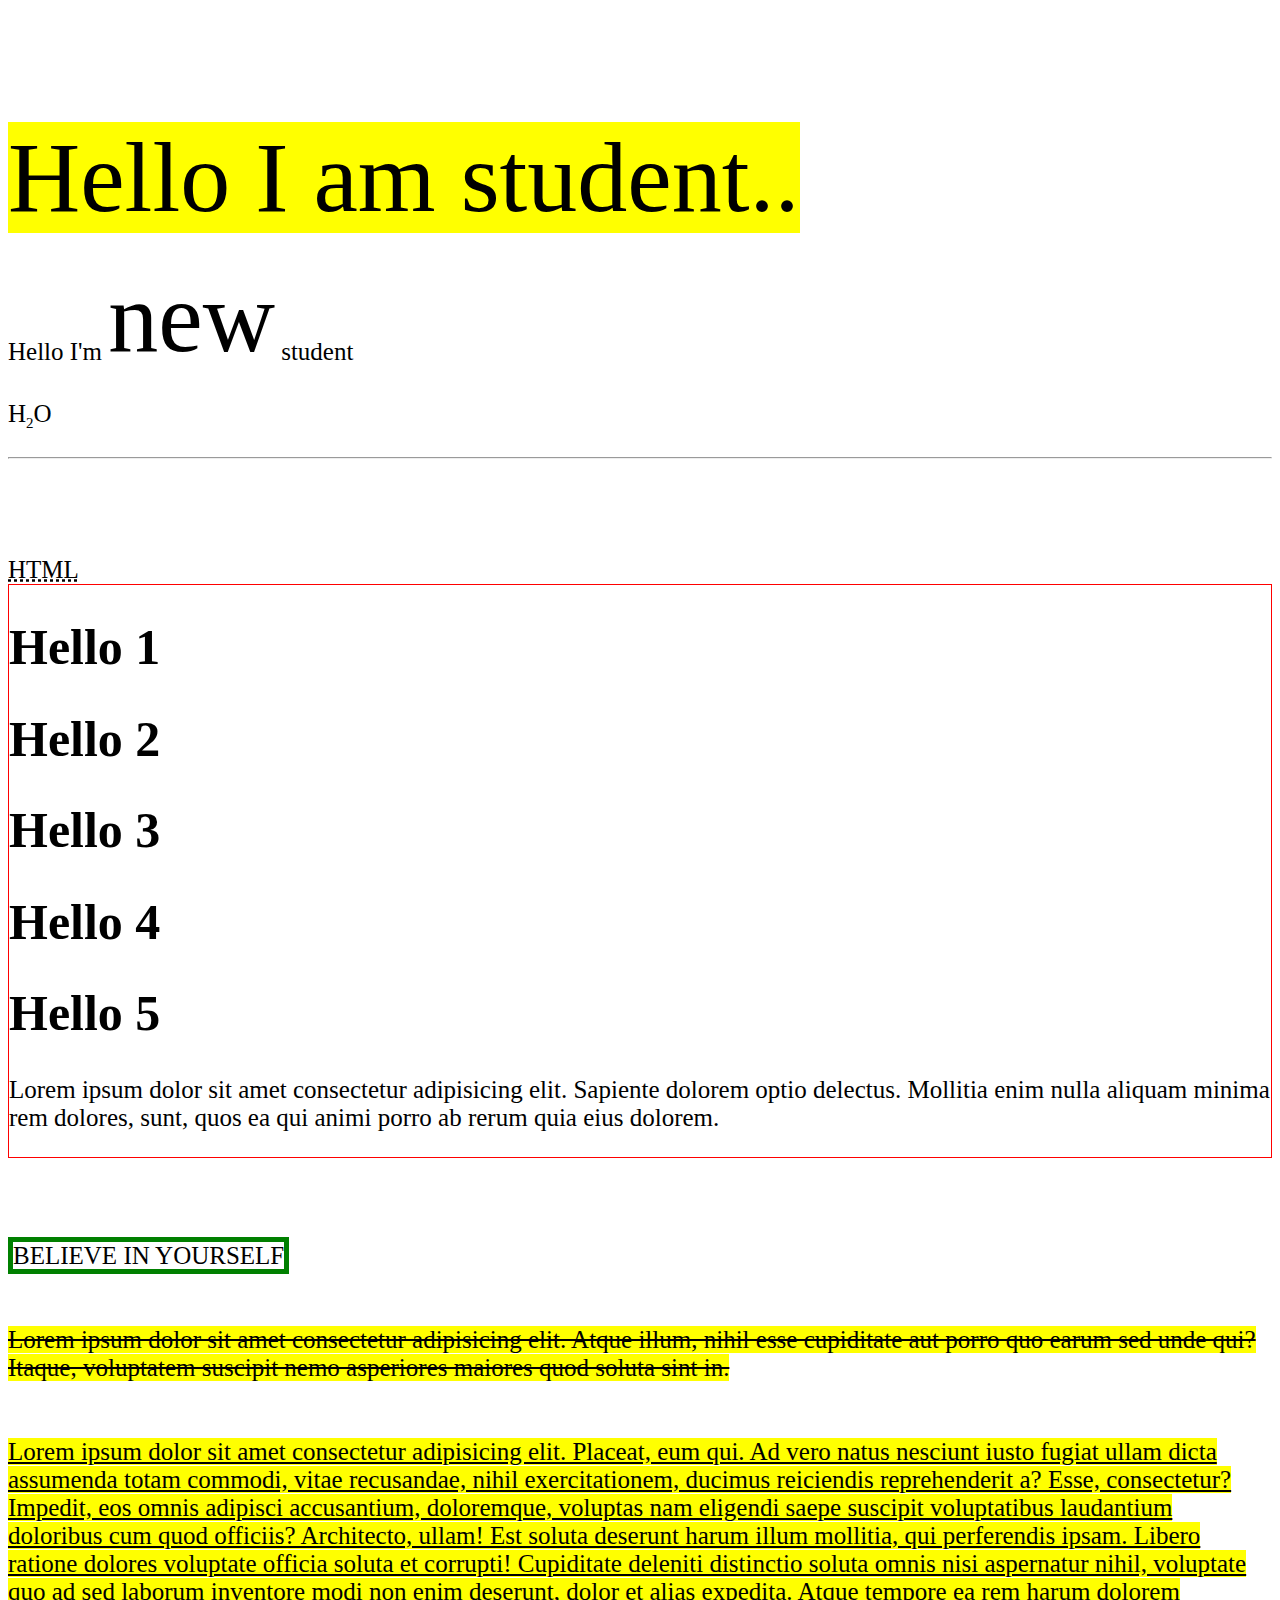
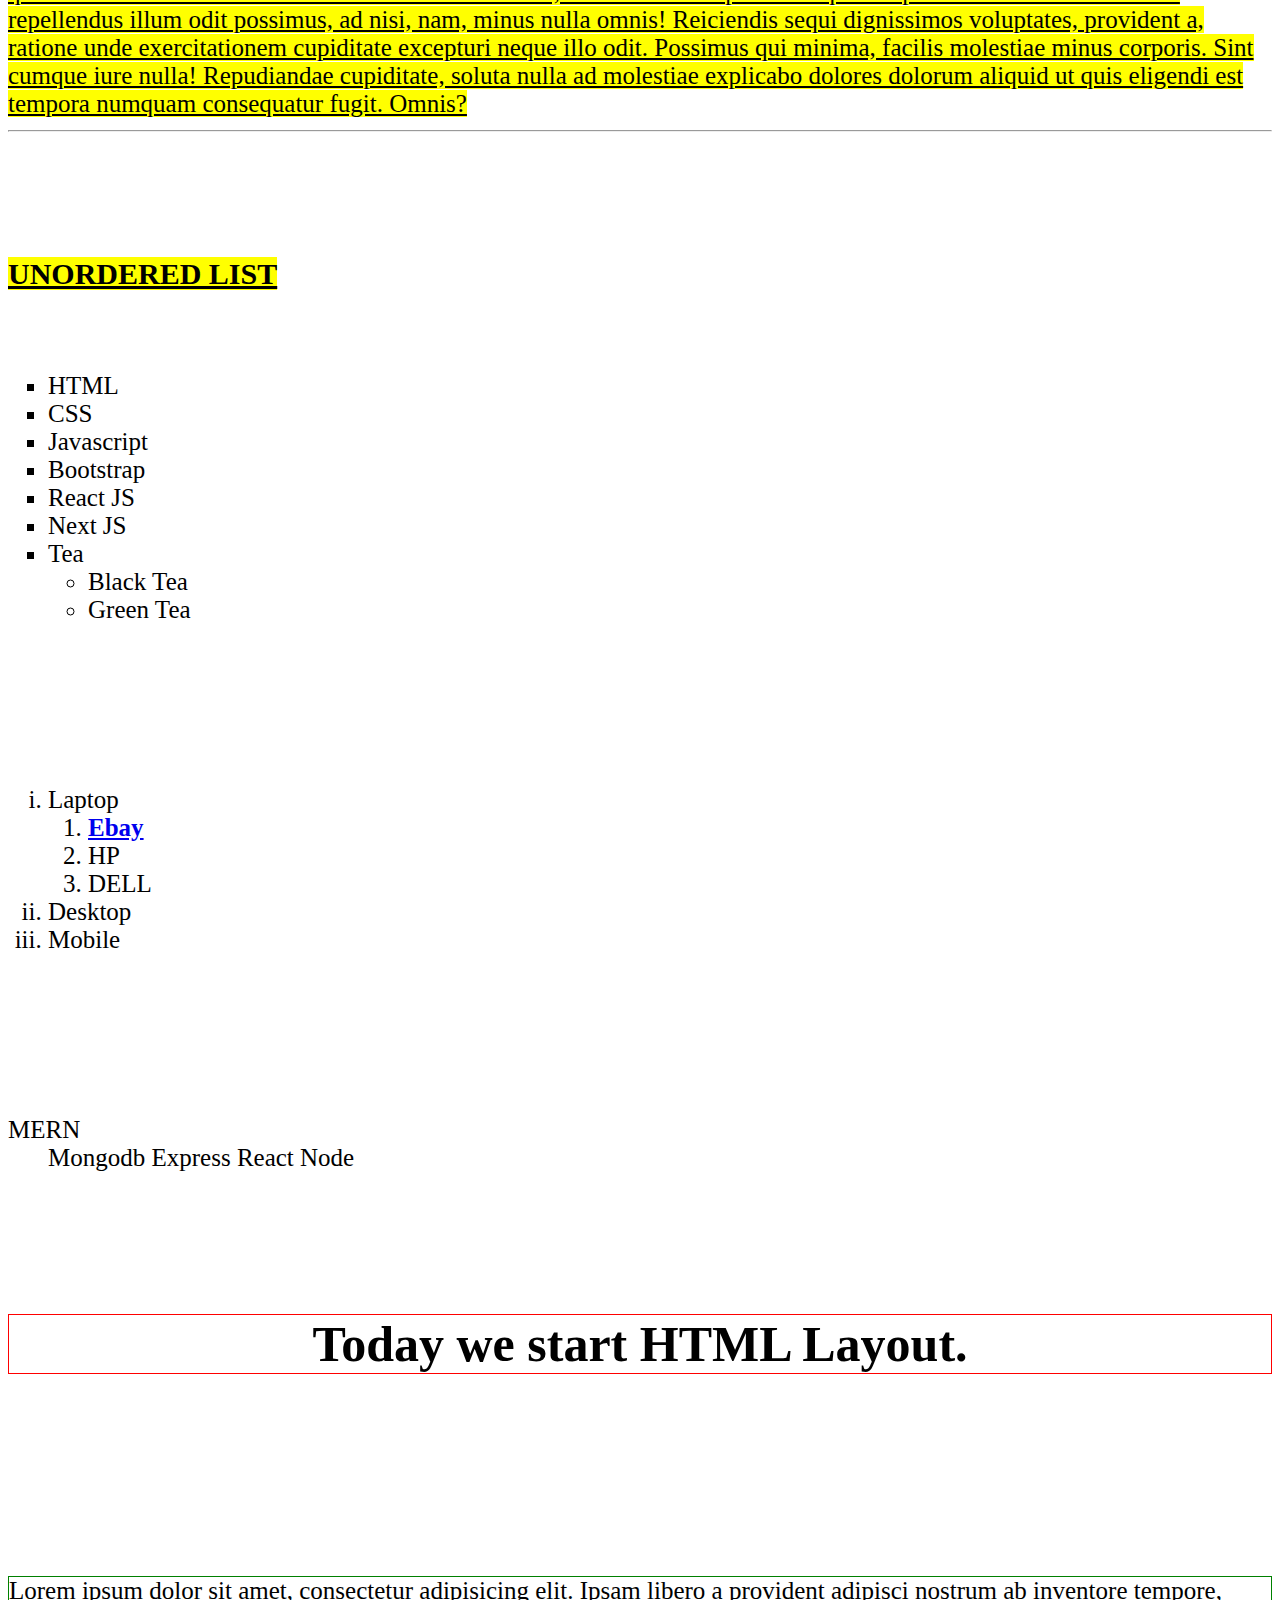
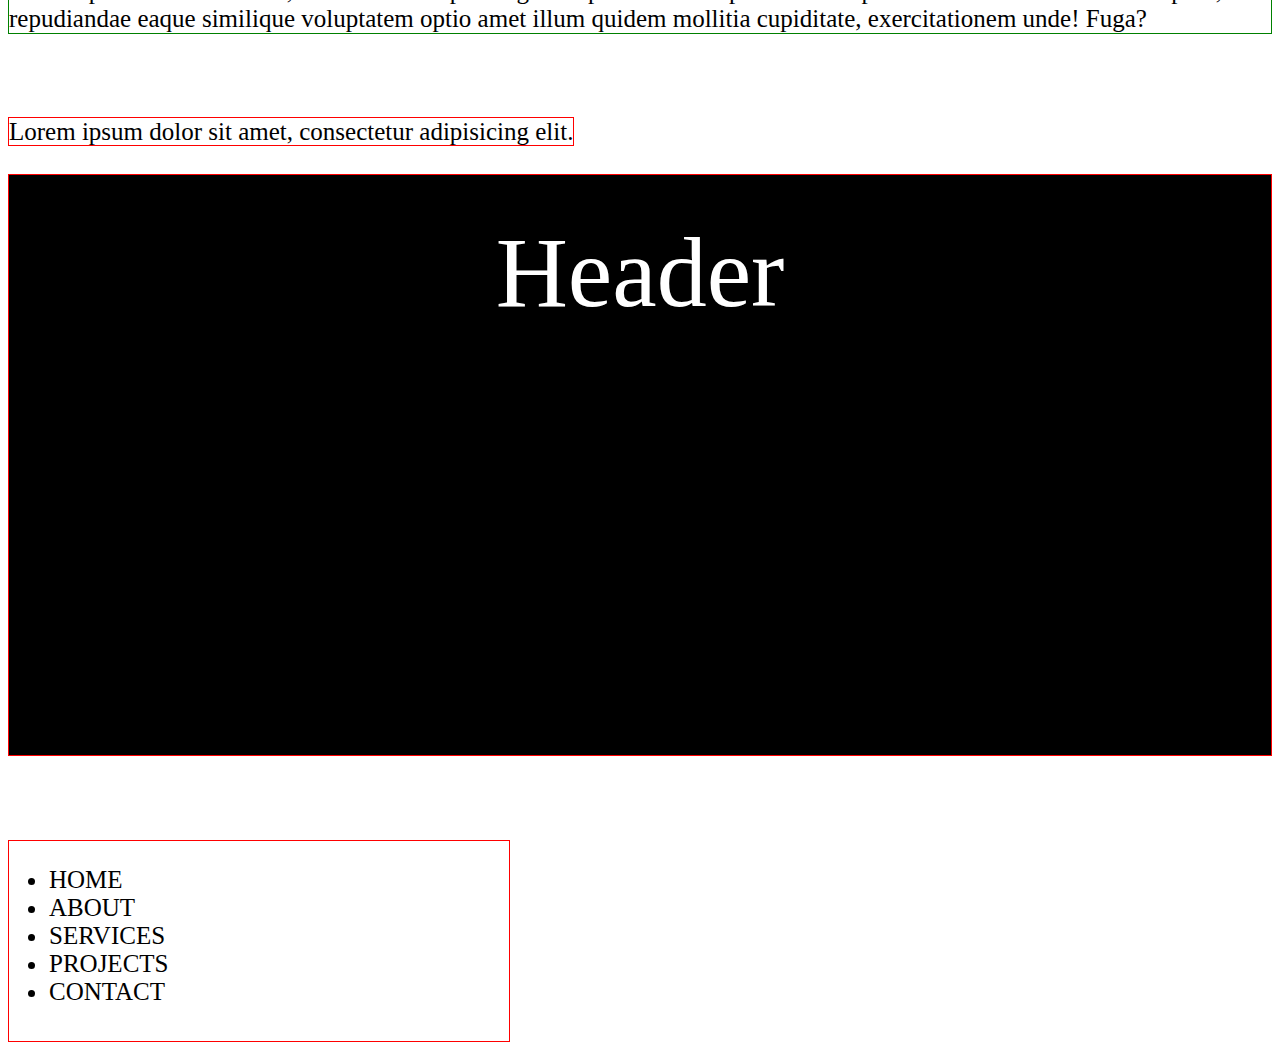
<file: index.html>
<!DOCTYPE html>
<html lang="en">

<head>
  <meta charset="UTF-8">
  <meta name="viewport" content="width=device-width, initial-scale=1.0">
  <title>www.google.com.pk</title>
</head>

<body style="font-size: 25px;">

  <br>
  <!-- -- use for main heading -->
  <!-- <h1>Alex is good boy</h1>

<h2>John</h2>
<h3>Ahmed</h3>
<h4>Avinash</h4>
<h5>Hello </h5>
<h6>xyz</h6>

<p>
  Lorem ipsum dolor sit amet consectetur, adipisicing elit. Qui rerum nulla enim vero sequi nesciunt odio et corporis
  fuga omnis aut ipsum possimus pariatur, a autem libero quas nobis distinctio?
</p>



<p>
  Lorem ipsum dolor sit amet consectetur, adipisicing elit. Qui rerum nulla enim vero sequi nesciunt odio et corporis
  fuga omnis aut ipsum possimus pariatur, a autem libero quas nobis distinctio?
</p>


<p>
  Lorem ipsum dolor sit amet consectetur, adipisicing elit. Qui rerum nulla enim vero sequi nesciunt odio et corporis
  fuga omnis aut ipsum possimus pariatur, a autem libero quas nobis distinctio?
</p>
<hr>

<p>
  Lorem ipsum dolor sit amet consectetur, adipisicing elit. Qui rerum nulla enim vero sequi nesciunt odio et corporis
  fuga omnis aut ipsum possimus pariatur, a autem libero quas nobis distinctio?
</p>


<p></p>

<br></br>

<i></i>

<br>

<a href="https://www.google.com/" style="font-size: 50px;" target="_blank"><b>Google</b> </a>
<br>
<br>
<br>
<img
  src="https://img.freepik.com/free-vector/cute-koala-hanging-tree-cartoon-vector-icon-illustration-animal-nature-icon-concept-isolated_138676-8369.jpg?size=338&ext=jpg&ga=GA1.1.2008272138.1721692800&semt=sph"
  width="400" height="400" alt="Goog look">
<br>

<b>Look TO ME.</b>
<br>
<strong>HELLO</strong> -->
  <br>
  <br>
  <br>

  <mark style="font-size: 100px;">Hello I am student..</mark>
  <br>

  <p>
    Hello I'm <sup style="font-size: 100px;">new</sup> student
  </p>

  <p>
    H<sub style="font-size: 15px;">2</sub>O
  </p>
  <hr>

  <br>
  <br>
  <br>
  <abbr title="Hyper Text Markup Language">HTML</abbr>

  <br>
  <!-- What is Elements?
What is difference between Block / Inline Elements?
What is SUP / SUB tag and why we use it ?
What is abbr how to use in my html?
What is ordered/ unordered List? -->

  <!-- <Div></Div>  // Div is Block Element. also take some margin and full width of browser. -->
  <div style="border: 1px solid red;">
    <h1>Hello 1</h1>
    <h1>Hello 2</h1>
    <h1>Hello 3</h1>
    <h1>Hello 4</h1>
    <h1>Hello 5</h1>
    <p>
      Lorem ipsum dolor sit amet consectetur adipisicing elit. Sapiente dolorem optio delectus. Mollitia enim nulla
      aliquam minima rem dolores, sunt, quos ea qui animi porro ab rerum quia eius dolorem.

    </p>
  </div>
  <br>
  <br>
  <br>
  <!-- <span></span>  // Span is Inline Element  and take width depend on context in span tag. -->

  <span style="border: 5px solid green;">BELIEVE IN YOURSELF</span>

  <br>
  <br>
  <br>
  <del> <mark>Lorem ipsum dolor sit amet consectetur adipisicing elit. Atque illum, nihil esse cupiditate aut porro quo
      earum sed unde qui? Itaque, voluptatem suscipit nemo asperiores maiores quod soluta sint in.</mark></del>
  <br>
  <br>
  <br>
  <ins>
    <mark>Lorem ipsum dolor sit amet consectetur adipisicing elit. Placeat, eum qui. Ad vero natus nesciunt iusto fugiat
      ullam dicta assumenda totam commodi, vitae recusandae, nihil exercitationem, ducimus reiciendis reprehenderit a?
      Esse, consectetur? Impedit, eos omnis adipisci accusantium, doloremque, voluptas nam eligendi saepe suscipit
      voluptatibus laudantium doloribus cum quod officiis? Architecto, ullam! Est soluta deserunt harum illum mollitia,
      qui perferendis ipsam.
      Libero ratione dolores voluptate officia soluta et corrupti! Cupiditate deleniti distinctio soluta omnis nisi
      aspernatur nihil, voluptate quo ad sed laborum inventore modi non enim deserunt, dolor et alias expedita.
      Atque tempore ea rem harum dolorem repellendus illum odit possimus, ad nisi, nam, minus nulla omnis! Reiciendis
      sequi dignissimos voluptates, provident a, ratione unde exercitationem cupiditate excepturi neque illo odit.
      Possimus qui minima, facilis molestiae minus corporis. Sint cumque iure nulla! Repudiandae cupiditate, soluta
      nulla ad molestiae explicabo dolores dolorum aliquid ut quis eligendi est tempora numquam consequatur fugit.
      Omnis?</mark>
  </ins>

  <hr>
  <br>
  <br>
  <br>
  <br>

  <!-- List-type   -->
  <!-- 1 - Unordered List  : ul
  2 - Ordered List    : ol
  3 - Description List : dl   -->

  <mark style="font-size: 30px;"><b><u>UNORDERED LIST</u></b></mark>
  <br>
  <br>
  <br>

  <ul style="list-style-type: square;">
    <li>HTML</li>
    <li>CSS</li>
    <li>Javascript</li>
    <li>Bootstrap</li>
    <li>React JS</li>
    <li>Next JS</li>
    <li>Tea
      <ul>
        <li>Black Tea</li>
        <li>Green Tea</li>
      </ul>
    </li>
  </ul>

  <br>
  <br>
  <br>
  <br>
  <ol type="i">
    <li>Laptop
      <ol>
        <li>
          <a href="https://www.ebay.com/b/Art-Craft-Supplies/14339/bn_1851051">
            <b>Ebay</b>
          </a>
        </li>
        <li>HP</li>
        <li>DELL</li>
      </ol>
    </li>
    <li>Desktop</li>
    <li>Mobile</li>
  </ol>

  <br>
  <br>
  <br>
  <br>
  <!-- <ol> // Ordered - List
    <li> // List Option
      <a> // Reference Link
        <b>

        </b> // Make word bold.
      </a>
    </li>
  </ol>
   -->

  <dl>
    <dt>MERN</dt>
    <dd>Mongodb Express React Node</dd>
  </dl>

  <br>
  <br>
  <br>

  <!-- Tasks -->

  <!-- Make a football team through unorderedlist.
  1 - Highlight Coach name
  2 - Create the list of Players and create inside list for players hobbies and shots. -->

  <!-- Weldone Boy.. -->

  <h1 style="font-size: 50; width: full; border: 1px solid red; text-align: center;">Today we start HTML Layout.</h1>
  <br>
  <br>
  <br>
  <br>
  <br>
  <br>

  <div style="border: 1px solid green; ">
    Lorem ipsum dolor sit amet, consectetur adipisicing elit. Ipsam libero a provident adipisci nostrum ab inventore
    tempore, repudiandae eaque similique voluptatem optio amet illum quidem mollitia cupiditate, exercitationem unde!
    Fuga?
  </div>

  <br>
  <br>
  <br>

  <span style="border: 1px solid red;">
    Lorem ipsum dolor sit amet, consectetur adipisicing elit.
  </span>
  <br>
  <br>

  <!-- What is non-semantic Elements?
  . Div
  . span -->

  <!-- Sematic ELements:
  <header></header>
  <nav></nav>
  <section></section>
  <article></article>
  <aside></aside>
  <footer></footer>
  <time></time>
  <summary></summary>
  <figcaption></figcaption> -->

  <header
    style="border: 1px solid red; height: 500px; background-color: black; color: white; text-align: center; padding: 40px; font-size: 100px;">
    Header
  </header>
  <br>
  <br>
  <br>

  <nav style="border: 1px solid red; width: 500px; height: 200px;">
    <ul>
      <li><a>HOME</a> </li>
      <li><a>ABOUT</a> </li>
      <li><a>SERVICES</a> </li>
      <li><a>PROJECTS</a> </li>
      <li><a>CONTACT</a> </li>

    </ul>
  </nav>












</body>

</html>
</file>
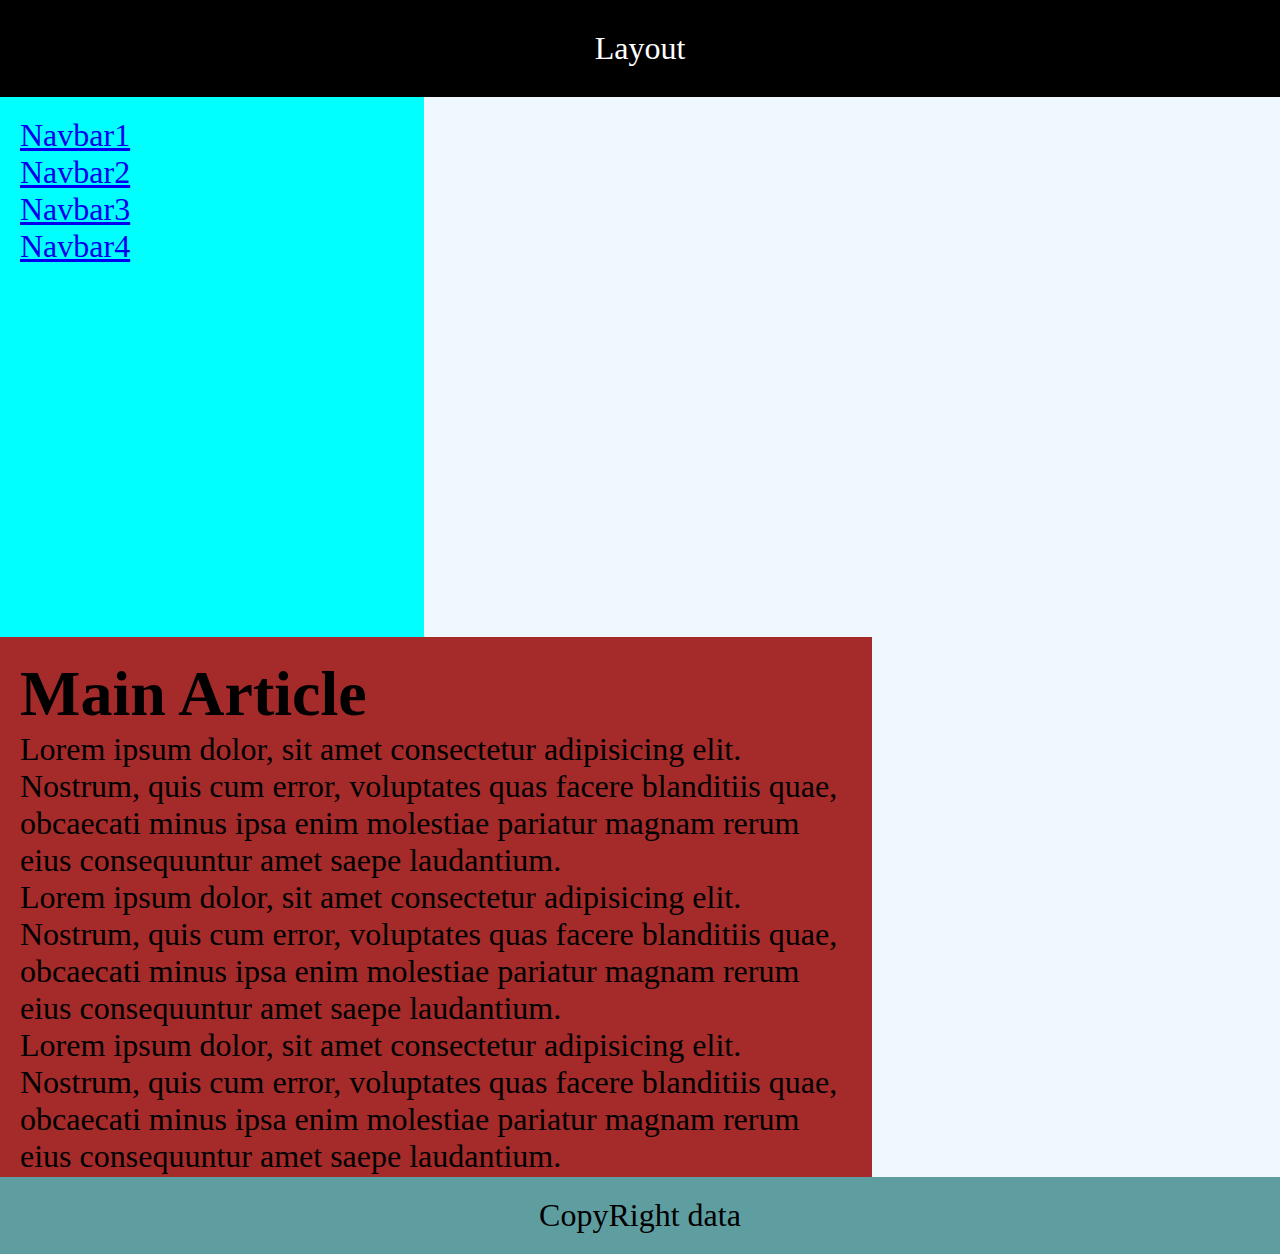
<file: basicLayout.html>
<!DOCTYPE html>
<html lang="en">

<head>
  <meta charset="UTF-8">
  <meta name="viewport" content="width=device-width, initial-scale=1.0">
  <title>Basic Layout</title>

  <style>
    * {
      margin: 0;
      padding: 0;
    }

    header {
      background-color: black;
      color: white;
      padding: 30px;
      text-align: center;
    }

    nav {
      float: left;
      width: 30%;
      height: 500px;
      background-color: aqua;
      padding: 20px;
    }

    nav ul {
      list-style-type: none;
      padding: 0;
    }

    article {
      float: left;
      padding: 20px;
      width: 65%;
      background-color: brown;
      height: 500px;
    }

    footer {
      background-color: cadetblue;
      padding: 20px;
      text-align: center;
      color: #000;
    }

    section::after {
      content: "";
      display: table;
      clear: both;
    }
  </style>

</head>

<body style="background-color: aliceblue; color: black; font-size: 2rem;">
  <!-- <h1 style="text-align: center;">Basic Layout</h1>
  <br> -->

  <!-- Header , Section, Footer , Navbar -->
  <header>
    Layout
  </header>

  <section>
    <nav>
      <ul>
        <li>
          <a href="#">Navbar1</a>
        </li>
        <li>
          <a href="#">Navbar2</a>
        </li>
        <li>
          <a href="#">Navbar3</a>
        </li>
        <li>
          <a href="#">Navbar4</a>
        </li>
      </ul>
    </nav>


    <article>
      <h1>
        Main Article
      </h1>

      <!-- <section>
        <h1></h1>
        <h1></h1>
        <h1></h1>
        <h1></h1>
        <h1></h1>
        <h1></h1>
        <p></p>
        <p></p>
        <p></p>
      </section> -->

      <p>Lorem ipsum dolor, sit amet consectetur adipisicing elit. Nostrum, quis cum error, voluptates quas facere
        blanditiis quae, obcaecati minus ipsa enim molestiae pariatur magnam rerum eius consequuntur amet saepe
        laudantium.</p>
      <p>Lorem ipsum dolor, sit amet consectetur adipisicing elit. Nostrum, quis cum error, voluptates quas facere
        blanditiis quae, obcaecati minus ipsa enim molestiae pariatur magnam rerum eius consequuntur amet saepe
        laudantium.</p>
      <p>Lorem ipsum dolor, sit amet consectetur adipisicing elit. Nostrum, quis cum error, voluptates quas facere
        blanditiis quae, obcaecati minus ipsa enim molestiae pariatur magnam rerum eius consequuntur amet saepe
        laudantium.</p>
    </article>

  </section>

  <footer>
    <p>CopyRight data</p>
  </footer>


</body>

</html>
</file>
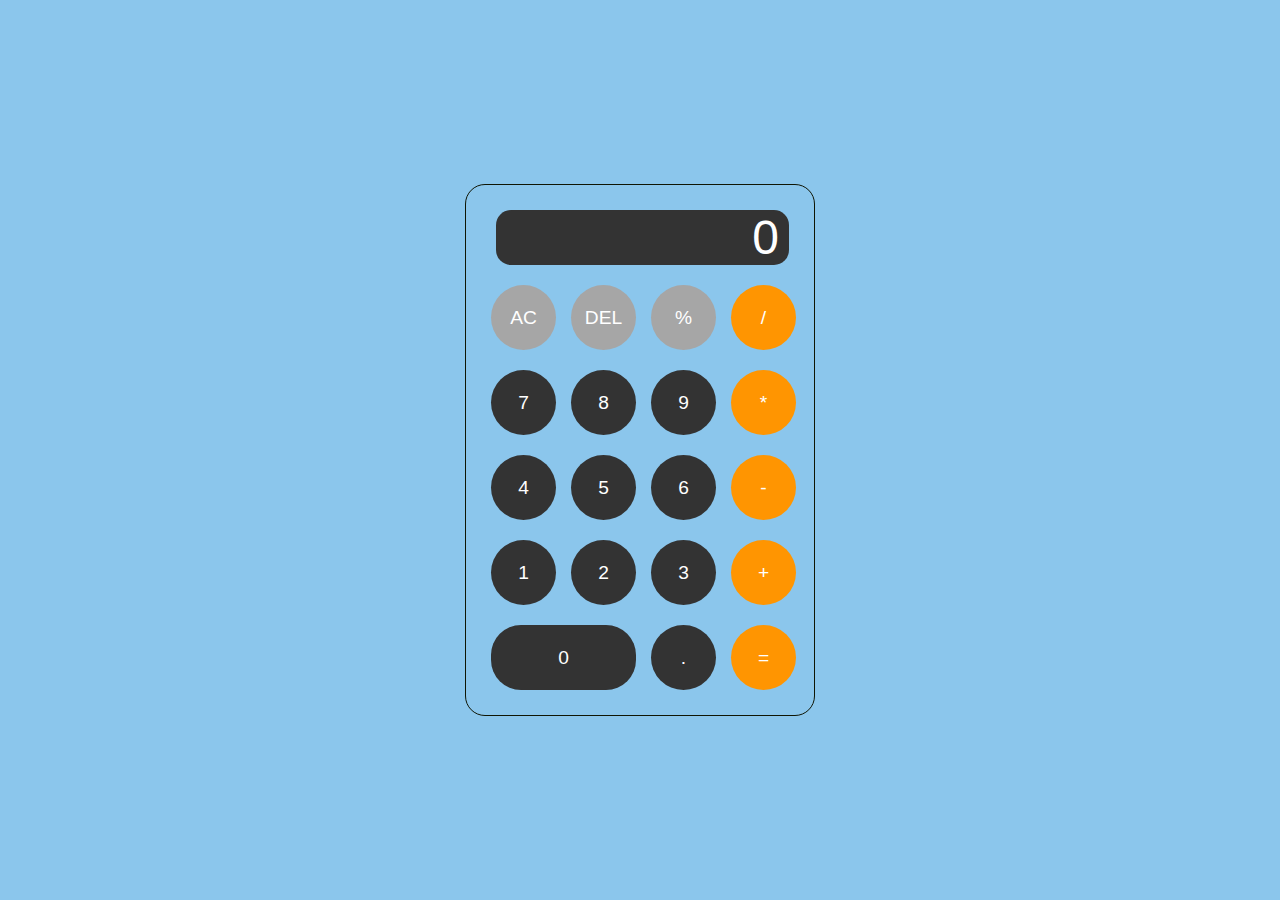
<file: calculator.html>
<!DOCTYPE html>
<html lang="en">

<head>
  <meta charset="UTF-8">
  <meta name="viewport" content="width=device-width, initial-scale=1.0">
  <title>Calculator &nbsp; Layout</title>
  <link rel="stylesheet" href="cal.css">
</head>

<body>

  <div class="container">

    <div class="cal-text">
      <p name="user-input" id="user_input">0</p>
    </div>

    <div class="cal-keys">
      <button type="button" class="key-other operations">AC</button>
      <button type="button" class="key-other operations">DEL</button>
      <button type="button" class="key-other operations">%</button>
      <button type="button" class="key-operate operations">/</button>
      <button type="button" class="numbers">7</button>
      <button type="button" class="numbers">8</button>
      <button type="button" class="numbers">9</button>
      <button type="button" class="key-operate operations">*</button>
      <button type="button" class="numbers">4</button>
      <button type="button" class="numbers">5</button>
      <button type="button" class="numbers">6</button>
      <button type="button" class="key-operate operations">-</button>
      <button type="button" class="numbers">1</button>
      <button type="button" class="numbers">2</button>
      <button type="button" class="numbers">3</button>
      <button type="button" class="key-operate operations">+</button>
      <button type="button" class="key-zero numbers">0</button>
      <button type="button" class="number">.</button>
      <button type="button" class="key-operate operations"> =</button>
    </div>

  </div>

</body>

</html>
</file>
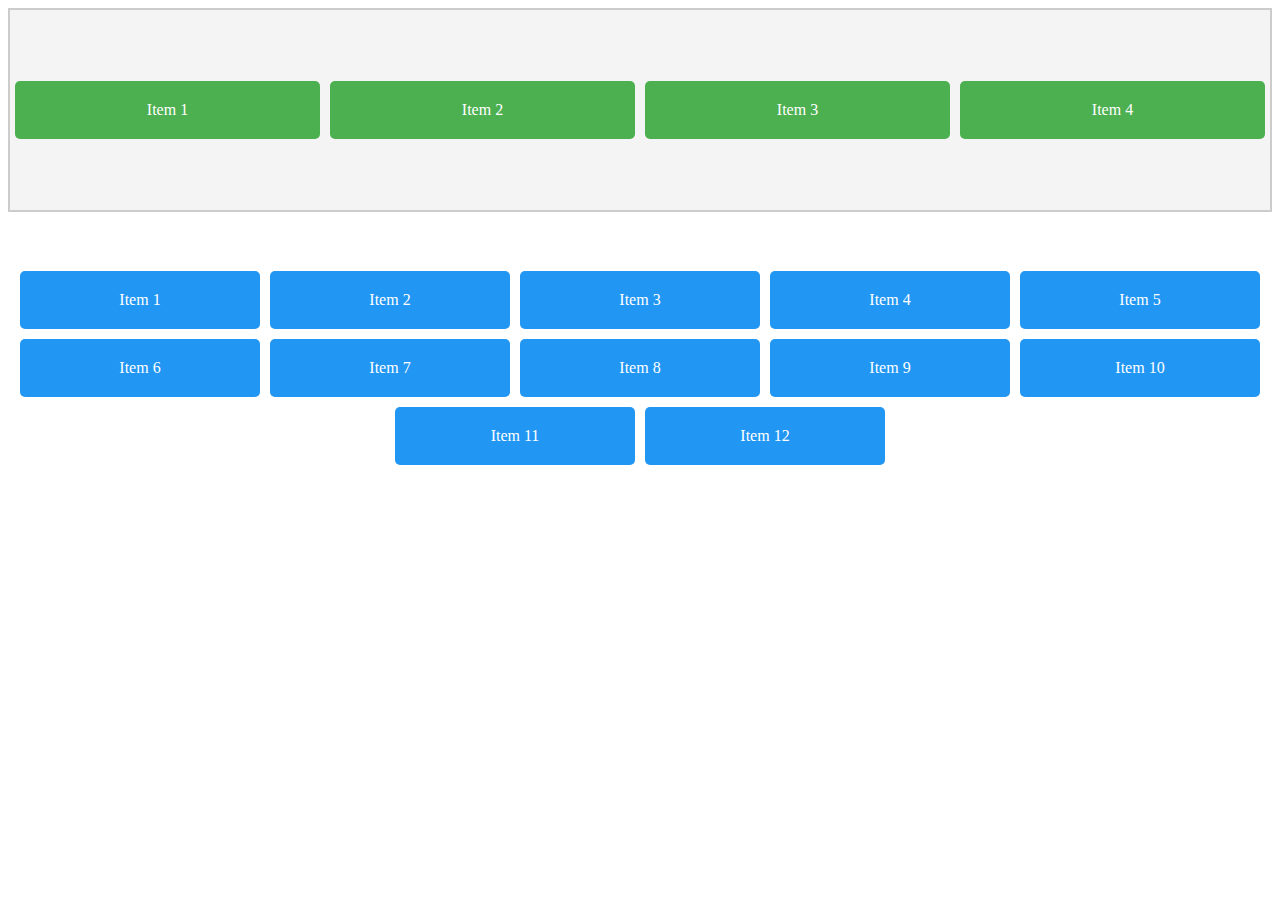
<file: flexBox.html>
<!DOCTYPE html>
<html lang="en">

<head>
  <meta charset="UTF-8">
  <meta name="viewport" content="width=device-width, initial-scale=1.0">
  <title>FlexBox&nbsp;Layout</title>
  <style>
    .flex-container {
      display: flex;
      /* flex-direction: column; */
      justify-content: space-around;
      align-items: center;
      background-color: #f4f4f4;
      height: 200px;
      border: 2px solid #ccc;
    }

    .flex-item {
      background-color: #4caf50;
      color: white;
      padding: 20px;
      margin: 5px;
      border-radius: 5px;
      text-align: center;
      flex-grow: 1;
    }

    .flex-container1 {
      display: flex;
      flex-wrap: wrap;
      /* flex-wrap: wrap-reverse; */
      justify-content: center;
    }

    .flex-item1 {
      background-color: #2196f3;
      color: white;
      padding: 20px;
      margin: 5px;
      text-align: center;
      flex-basis: 200px;
      border-radius: 5px;
    }
  </style>
</head>

<body>
  <!-- Flexbox is single / one diamension -->
  <!-- key Features of Flexbox 
  - Direction: Items can be arranged in row or columns.
  - Alignment: You can align items horizontally and vertically in a flex manner.
  - Spacing: you can easily control the spacing between items. 
  - Responsive Design: Flexbox makes responsive layouts simpler by automatically adjusting based on screen size.
 -->
  <!-- Flex Terminology
   - Flex container: The parent element where the flex layout is applied
   - Flex items: The child elements inside the flex container.
  -->
  <!-- Basic Flexbox Properties
    - display: Enables Flexbox on the parent container
    - flex-drection: Define the direction of the flex items (row,column)
    - justify-content: Align item horizontally
    - align-item: Align item vertically
    - flex-wrap: Item should wrap onto a new line if there's not enough space.
        .byDefault: ow-wrap and never break line .
   -->
  <!-- 
    flex-direction:  row ( default : horizontal layout)
    flex-direction: column (vertical layout)
    -->

  <div class="flex-container">
    <div class="flex-item">Item 1</div>
    <div class="flex-item">Item 2</div>
    <div class="flex-item">Item 3</div>
    <div class="flex-item">Item 4</div>
  </div>

  <br>
  <br>
  <br>
  <div class="flex-container1">
    <div class="flex-item1">Item 1</div>
    <div class="flex-item1">Item 2</div>
    <div class="flex-item1">Item 3</div>
    <div class="flex-item1">Item 4</div>
    <div class="flex-item1">Item 5</div>
    <div class="flex-item1">Item 6</div>
    <div class="flex-item1">Item 7</div>
    <div class="flex-item1">Item 8</div>
    <div class="flex-item1">Item 9</div>
    <div class="flex-item1">Item 10</div>
    <div class="flex-item1">Item 11</div>
    <div class="flex-item1">Item 12</div>
  </div>


</body>

</html>
</file>
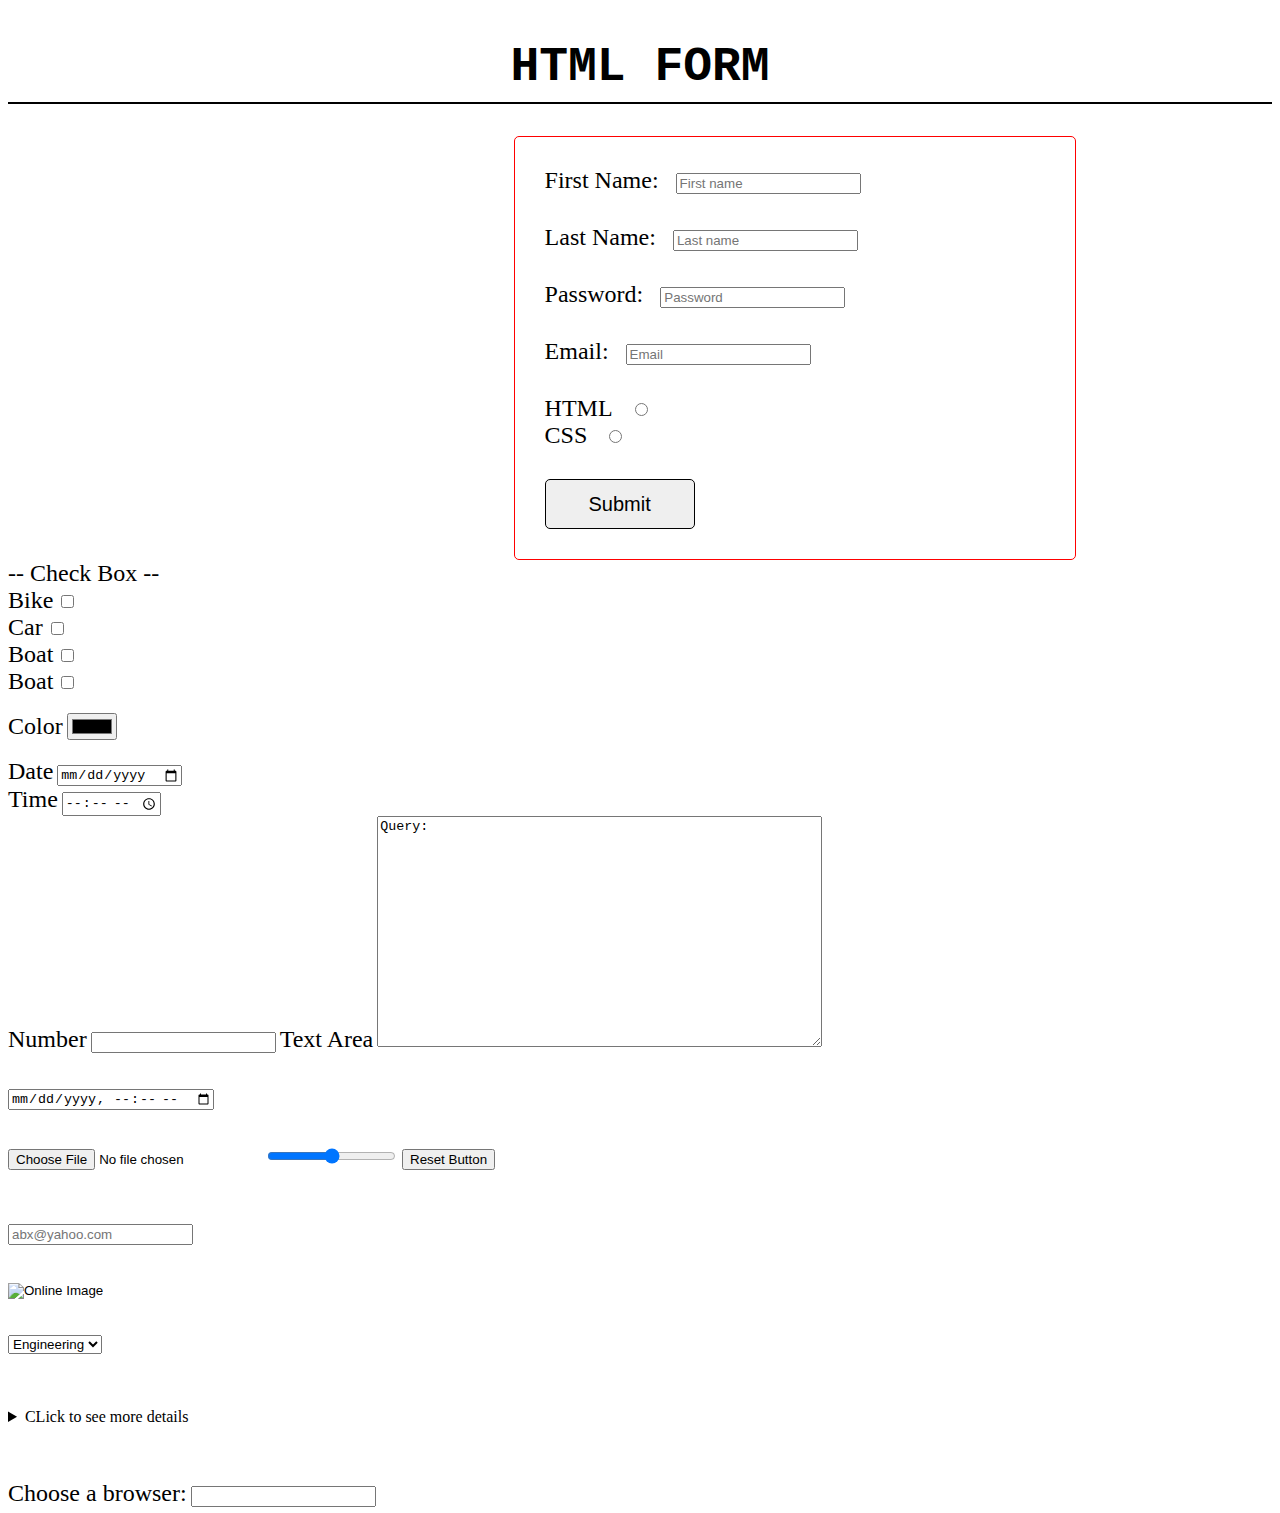
<file: form.html>
<!DOCTYPE html>
<html lang="en">

<head>
  <meta charset="UTF-8">
  <meta name="viewport" content="width=device-width, initial-scale=1.0">
  <title>HTML FORM</title>
  <style>
    .heading {
      font-size: 3rem;
      font-family: 'Courier New', Courier, monospace;
      font-weight: 900;
      text-align: center;
      border-bottom: 2px solid black;
      padding: .5rem;
    }

    /* font-size : convert into react then use fontSize */

    /* Import to understand of basic core CSS then you go to and framework of css. */
    /* CSS  = > BOOTSTRAP + Tailwind CSS + Material UI + Ant Design so on  */

    form {
      width: 500px;
      height: auto;
      border: 1px solid red;
      border-radius: 5px;
      display: flex;
      flex-direction: column;
      gap: 30px;
      padding: 30px;
      margin-left: 40%;
    }


    div .form {
      border: 1px solid black;
      border-radius: 5px;
      width: 100%;
      height: 80px;
      display: flex;
      justify-content: center;
      align-items: center;
      background-color: pink;
      /* padding: 5px; */
    }

    .label1 {
      font-size: 1.5rem;
      margin-right: 13px;
    }

    label {
      font-size: 1.5rem;
    }

    input .input1 {
      border-bottom: 1px solid black;
      width: 320px;
      height: 40px;
      padding: 5px;
      font-size: 20px;
      border-radius: 5px;
    }


    button {
      width: 150px;
      height: 50px;
      border: 1px solid black;
      border-radius: 5px;
      cursor: pointer;
      font-size: 20px;
    }
  </style>
</head>

<body>
  <h1 class="heading">HTML FORM</h1>
  <!-- We have Form Tag for Login Form & Registration form & Contact Form -->
  <!-- action="/action_page.php" -->
  <form action="#">
    <div>
      <label class="label1" for="fname">First Name:</label>
      <input class="input1" type="text" name="fname" id="fname" placeholder="First name" autocomplete="off">
    </div>

    <!-- ShortKey for up/down value :  alt+arrowFigure  -->
    <div class="form">
      <label class="label1" for="lname" class="label1">Last Name:</label>
      <input class="input1" type="text" name="lname" id="lname" placeholder="Last name" autocomplete="off">
    </div>

    <!-- id="password" to use for Javascript to access of HTML TAG and perform action -->

    <div class="form">
      <label class="label1" for="password">Password:</label>
      <input class="input1" type="password" name="password" id="password" placeholder="Password" autocomplete="off"
        required>
    </div>

    <div class="form">
      <label class="label1" for="email">Email:</label>
      <input class="input1" type="email" name="email" id="email" placeholder="Email" autocomplete="off">
    </div>

    <div class="form">
      <label class="label1" for="html">HTML</label>
      <input class="input1" type="radio" name="fav_language" id="html" value="HTML">

      <br>
      <label class="label1" for="css">CSS</label>
      <input class="input1" type="radio" name="fav_language" id="html" value="CSS">
    </div>




    <button value="submit"> Submit</button>

  </form>


  <!-- We add new form tags with out form div and style try to understand. -->

  <div>
    <label>-- Check Box --</label> <br>
    <label for="vehicleBike">Bike</label>
    <input type="checkbox" name="vehicleBike" id="vehicleBike" value="Bike">
    <br>
    <label for="vehicleBike">Car</label>
    <input type="checkbox" name="vehicleCar" id="vehicleCar" value="Car">
    <br>

    <Label for="vehicleBoat">Boat</Label>
    <input type="checkbox" name="vehicleBoat" id="vehicleBoat" value="Boat">
    <br>

    <Label for="vehicleCycle">Boat</Label>
    <input type="checkbox" name="vehicleCycle" id="vehicleCycle" value="Cycle">
  </div>
  <br>

  <label for="color">Color</label>
  <input type="color" name="color" id="color" value="color">
  <br>
  <br>

  <label for="date"> Date</label>
  <input type="date" name="date" id="date" value="date">

  <br>

  <label for="time">Time</label>
  <input type="time" name="time" id="time">
  <br>

  <label for="number">Number</label>
  <input type="number" name="number" id="number">

  <label for="textarea">Text Area</label>
  <textarea name="textarea" id="textarea" rows="15" cols="53">Query:</textarea>
  <br>
  <br>
  <br>

  <input type="datetime-local" name="localDateTIme" id="localDateTIme">
  <br>
  <br>
  <br>

  <input type="file" name="file" id="file" value="File ">

  <input type="range" name="range" id="range" value="range">

  <input type="reset" value="Reset Button">
  <br>
  <br>
  <br>
  <br>
  <input type="email" name="email" id="email" placeholder="abx@yahoo.com" autocomplete="off" required>
  <br>
  <br>
  <br>

  <a href="https://t3.ftcdn.net/jpg/03/79/17/00/360_F_379170051_7No0Yg8z2uxbyby4Y0WFDNCBZo18tNGr.jpg" target="_blank"
    rel="">
    <input type="image" src="https://t3.ftcdn.net/jpg/03/79/17/00/360_F_379170051_7No0Yg8z2uxbyby4Y0WFDNCBZo18tNGr.jpg"
      alt="Online Image">
  </a>
  <br>
  <br>
  <br>
  <select name="select" id="select">
    <!-- <option>-- Select Group ---</option> -->
    <option> Engineering </option>
    <option> Medical </option>
    <option> CS </option>
    <option> Developer </option>
  </select>
  <br>
  <br>
  <br>
  <br>

  <!-- We use new tag -->
  <!-- <label for="file">File Upload Progress:</label> -->
  <!-- <br> -->
  <!-- <br> -->
  <!-- <progress id="file" value="50%" max="100">70%</progress> -->
  <details>
    <summary>CLick to see more details</summary>
    <p>Here are some additional details that were hidden</p>
  </details>

  <br>
  <br>
  <br>

  <label for="browser">Choose a browser:</label>
  <input list="browser" name="browser" id="browser" />
  <datalist id="browser">
    <option value="Chrome" />
    <option value="Firebase" />
    <option value="Firefox" />


  </datalist>



</body>

</html>
</file>
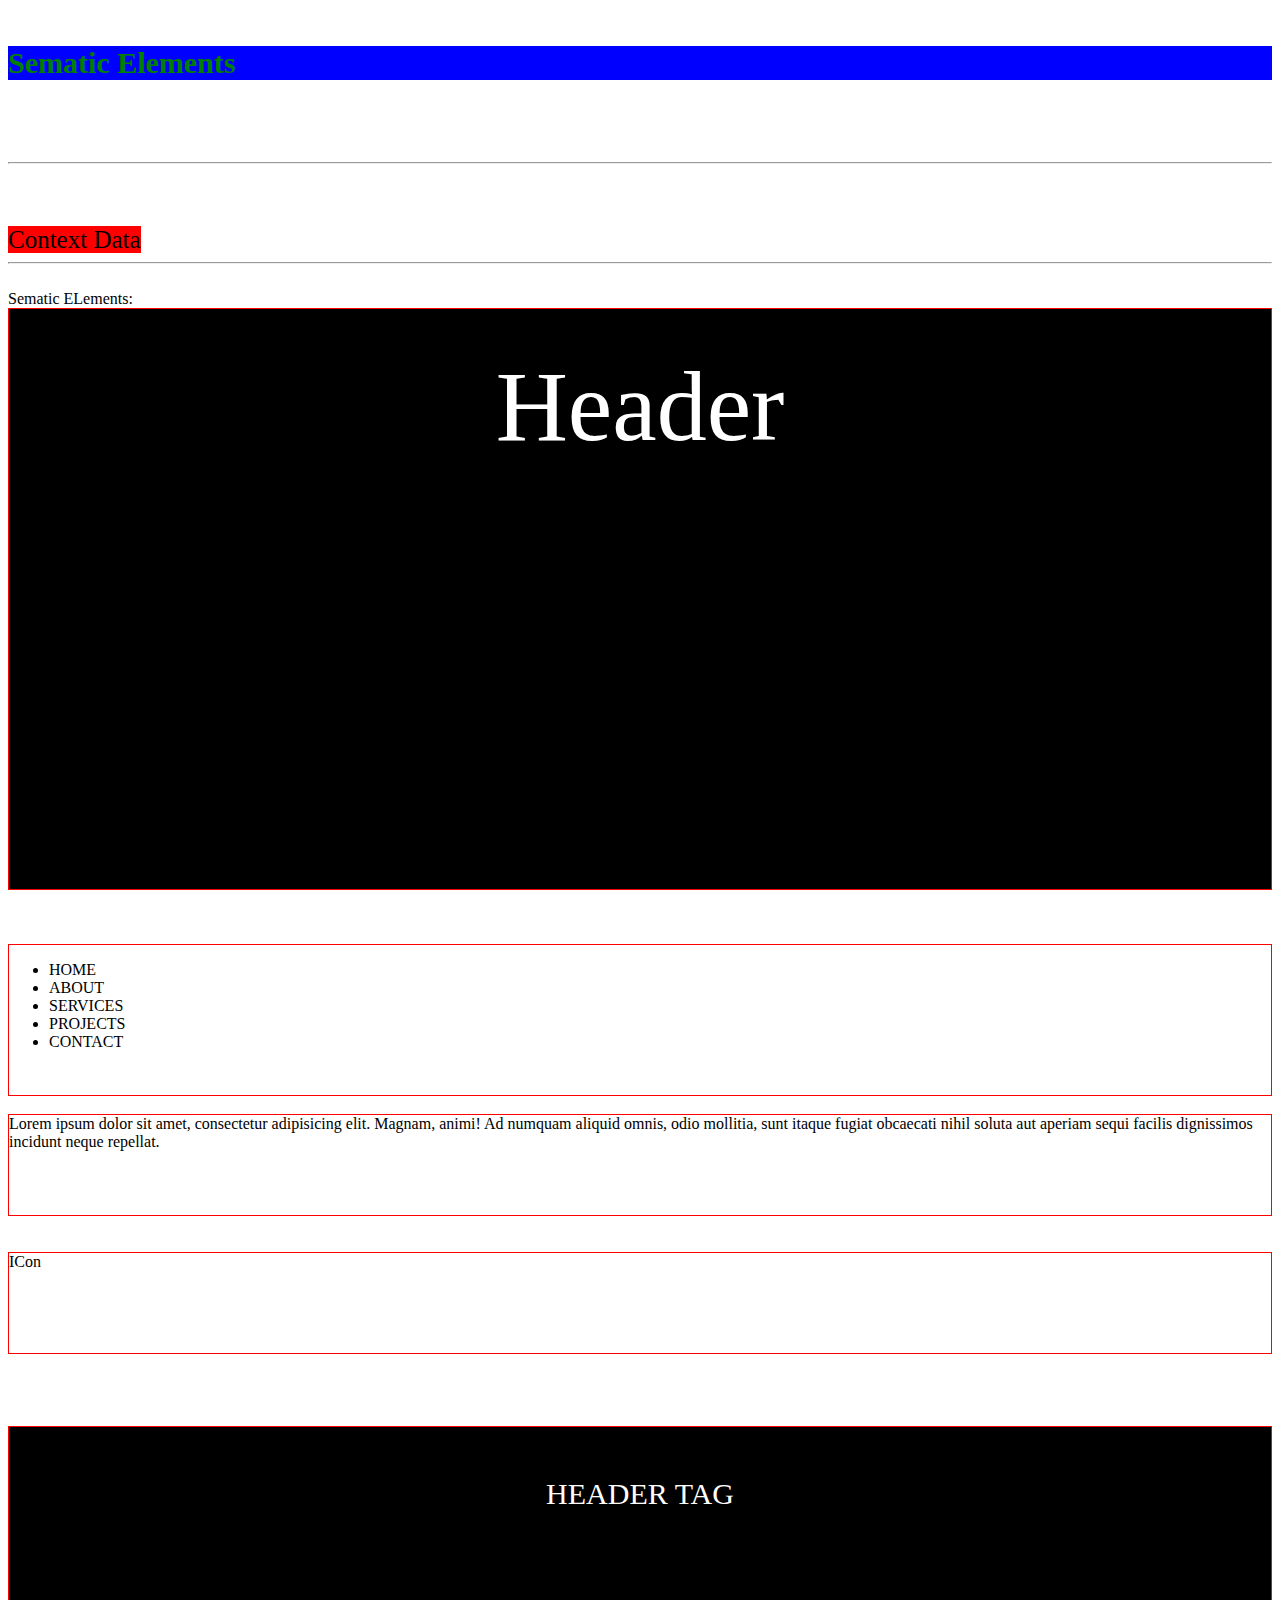
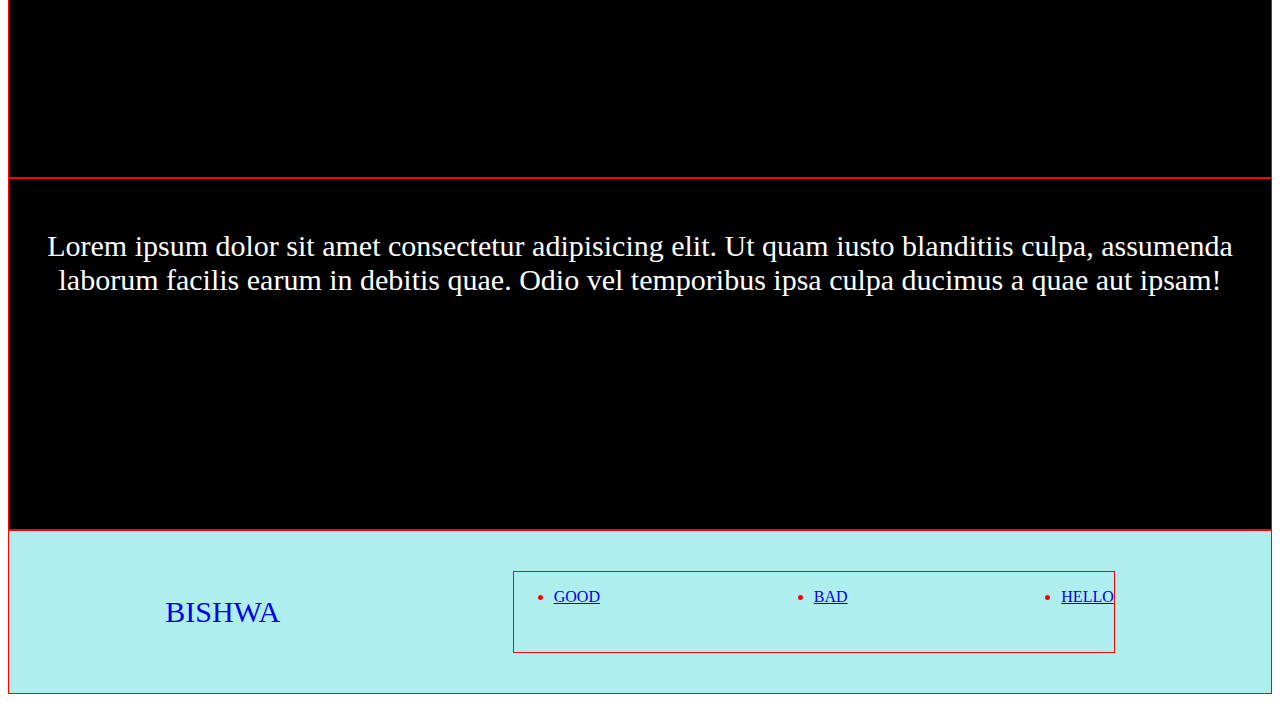
<file: index2.html>
<!DOCTYPE html>
<html lang="en">

<head>
  <meta charset="UTF-8">
  <meta name="viewport" content="width=device-width, initial-scale=1.0">
  <title>Sematic Elements</title>
  <link rel="stylesheet" href="style.css">
  <!-- <style>
    /* Internal CSS */
    h1 {
      background-color: red;
      width: 500px;
      height: 500px;
      border: 10px solid green;
    }

    #main {
      padding: 15px;
    }

    /* *,
    #main {
      background-color: red;
    } */

    .classFont {
      margin-left: 70px;
    }
  </style> -->
</head>

<body>
  <br>

  <h1 id="main" class="classFont" style="background-color: blue;"> <b>Sematic Elements</b></h1>
  <br>
  <br>
  <br>
  <hr>
  <br>
  <br>
  <br>
  <span style="background-color: red; font-size: 25px;">Context Data</span>
  <hr>
  <br>
  <!-- What is non-semantic Elements?
  . Div
  . span -->

  Sematic ELements:
  <header></header>
  <nav></nav>
  <section></section>
  <article></article>
  <aside></aside>
  <footer></footer>
  <time></time>
  <summary></summary>
  <figcaption></figcaption>

  <header
    style="border: 1px solid red; height: 500px; background-color: black; color: white; text-align: center; padding: 40px; font-size: 100px;">
    Header
  </header>
  <br>
  <br>
  <br>

  <nav style="border: 1px solid red; width: full; height: 150px; ">
    <ul>
      <li><a>HOME</a> </li>
      <li><a>ABOUT</a> </li>
      <li><a>SERVICES</a> </li>
      <li><a>PROJECTS</a> </li>
      <li><a>CONTACT</a> </li>

    </ul>
  </nav>
  <br>
  <section style="height: 100PX; border: 1px solid red;">
    Lorem ipsum dolor sit amet, consectetur adipisicing elit. Magnam, animi! Ad numquam aliquid omnis, odio mollitia,
    sunt itaque fugiat obcaecati nihil soluta aut aperiam sequi facilis dignissimos incidunt neque repellat.
  </section>
  <br>
  <br>
  <footer style="height: 100PX; border: 1px solid red;">
    ICon
  </footer>

  <!-- 
  <div id="header">
    <div id="navbar">
      <div id="aside"></div>
    </div>
    <div id="section">
      <div id="article"></div>
    </div>
    <div id="footer"></div>
  </div> -->


  <!-- Sematic ELements:
  <header></header>
  <nav></nav>
  <section></section>
  <article></article>
  <aside></aside>
  <footer></footer>
  <time></time>
  <summary></summary>
  <figcaption></figcaption> -->

  <br>
  <br>
  <br>
  <br>

  <header
    style="border: 1px solid red; padding-top: 50px; background: #000; text-align: center; color: white; height: 300px; font-size: 30px; ">
    HEADER TAG
  </header>

  <section
    style="border: 1px solid red; padding-top: 50px; background: #000; text-align: center; color: white; height: 300px; font-size: 30px; ">
    Lorem ipsum dolor sit amet consectetur adipisicing elit. Ut quam iusto blanditiis culpa, assumenda laborum facilis
    earum in debitis quae. Odio vel temporibus ipsa culpa ducimus a quae aut ipsam!
  </section>

  <section style="border: 1px solid red; padding-top: 50px; background:paleturquoise; color: red; padding: 40px;">
    <header style="display: flex; justify-content: space-around; align-items: center;">
      <a href="#" style="font-size: 30px; text-decoration: none; cursor: pointer;">BISHWA</a>
      <nav style="border: 1px solid red; width: 600px; height: 80px;">
        <ul style="display: flex; justify-content: space-between;align-items: center ;gap: 15px;">
          <li><a href="#">GOOD</a></li>
          <li><a href="#">BAD</a></li>
          <li><a href="#">HELLO</a></li>
        </ul>
      </nav>
    </header>

  </section>


  <!-- We have three type of css.
   1 - Inline CSS
   2 - Internal CSS
   3 - External CSS
    -->







</body>

</html>
</file>
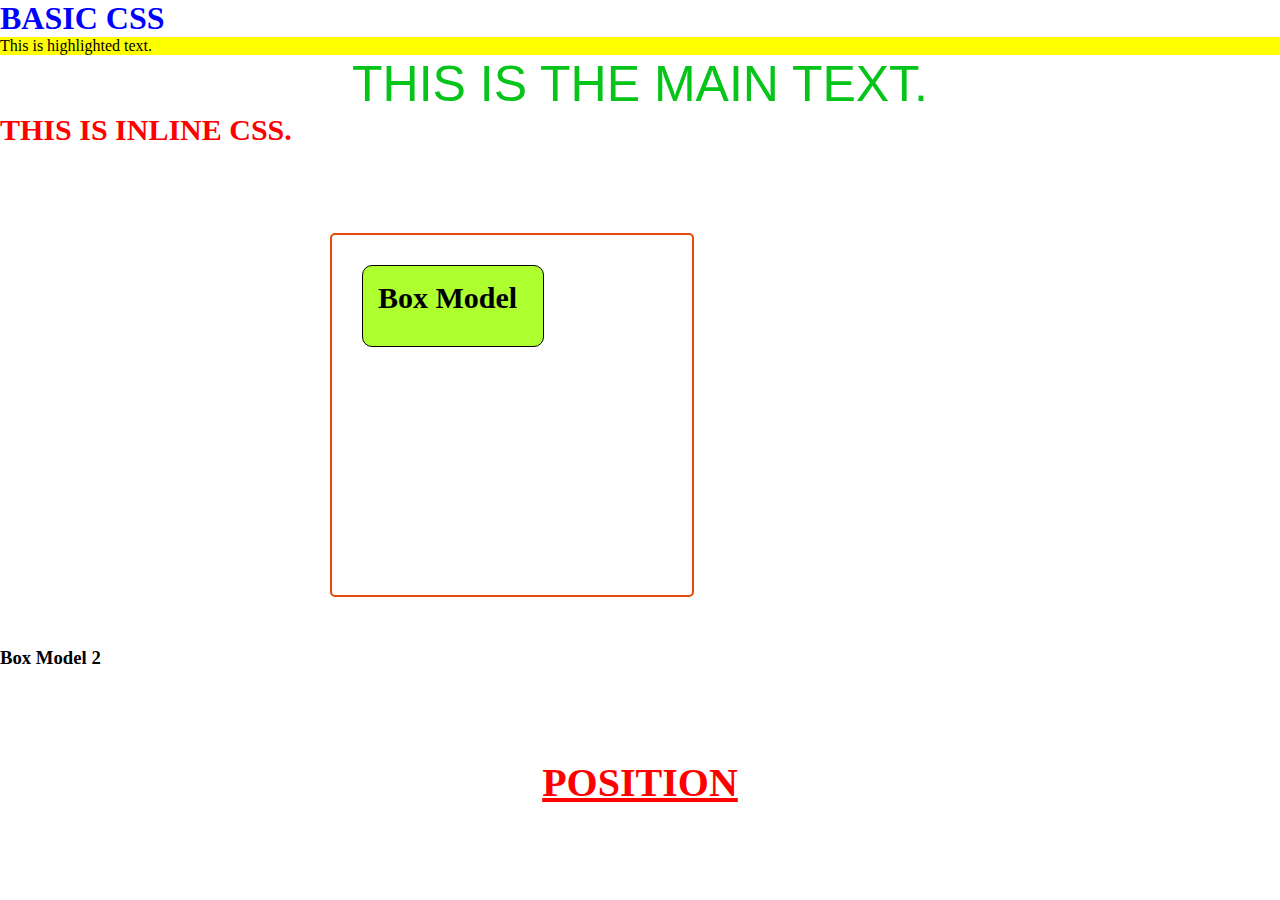
<file: learnCss.html>
<!DOCTYPE html>
<html lang="en">

<head>
  <meta charset="UTF-8">
  <meta name="viewport" content="width=device-width, initial-scale=1.0">
  <title>Learn&nbsp;CSS</title>
  <style>
    /* Selectors  */
    /* We use Universal * for remove bydefault whitespace of margin and padding */
    * {
      margin: 0;
      padding: 0;
    }

    /* CSS apply with three ways like (Inline, Internal, External) */
    /* These are basic Selectors like ( Type, Class, Id) */
    /* Class can use with multiple html tags with same name */
    /* Id is always unique don't use multiple ids with same name */
    /* RGB : RED, GREEN, BLUE */
    h1 {
      color: blue;
      text-transform: uppercase;
      font-weight: bolder;
    }

    .highlight {
      background-color: yellow;
    }

    #main {
      font-size: 50px;
      color: rgb(7, 196, 26);
      font-family: 'Gill Sans', 'Gill Sans MT', Calibri, 'Trebuchet MS', sans-serif;
      text-align: center;
      text-transform: uppercase;
    }

    /* Box Model */
    /* Box model define into 4 things like  ( Margin, Border, Padding, Context) */
    /* Margin : We create whitespace above the border  */
    /* Padding : We create whitespace below the boder */
    /* Border : We create a border between Margin and Padding */
    /* Content  :  We create our context below the padding or inside of box*/

    /* Margin and Padding :  Work on 4 properties / Positions like (Top, right, Bottom, Left) */
    /* Margin apply all sides :  margin: 150px;   */
    /* Margin apply two sides with same like (top and bottom , left and right)  :  margin: 150px 150px*/
    /* Margin aplly with different value on 4 properties like ( top, right, bottom, left):  */

    .boxModel {
      border: 2px solid rgb(229, 75, 9);
      border-radius: 5px;
      width: 300px;
      height: 300px;
      /* margin: 150px; */
      /* margin-left: 150px;
      margin-top: 150px;
      margin-right: 150px;
      margin-bottom: 150px; */
      /* margin: 150px 150px; */
      margin: 50px 200px 50px 330px;
      padding: 30px;
    }

    .boxModel h3 {
      font-size: 30px;
      border: 1px solid black;
      width: 150px;
      height: 50px;
      padding: 15px;
      background-color: greenyellow;
      border-radius: 10px;
      cursor: pointer;

    }
  </style>
</head>

<body>

  <h1>Basic CSS</h1>
  <p class="highlight">This is highlighted text.</p>
  <p id="main">This is the main text.</p>
  <h6 style="font-size: 30px; color: red; text-transform: uppercase;">This is inline CSS.</h6>
  <br />
  <br />

  <!-- Box Model -->

  <div class="boxModel">
    <h3>
      Box Model
    </h3>
  </div>

  <h3>
    Box Model 2
  </h3>
  <br>
  <br>
  <br>
  <br>
  <br>
  <H4 style="font-size: 40PX; color: red; text-align: center;"><b><u>POSITION</u></b></H4>
  <br>
  <br>
  <br>



</body>

</html>
</file>
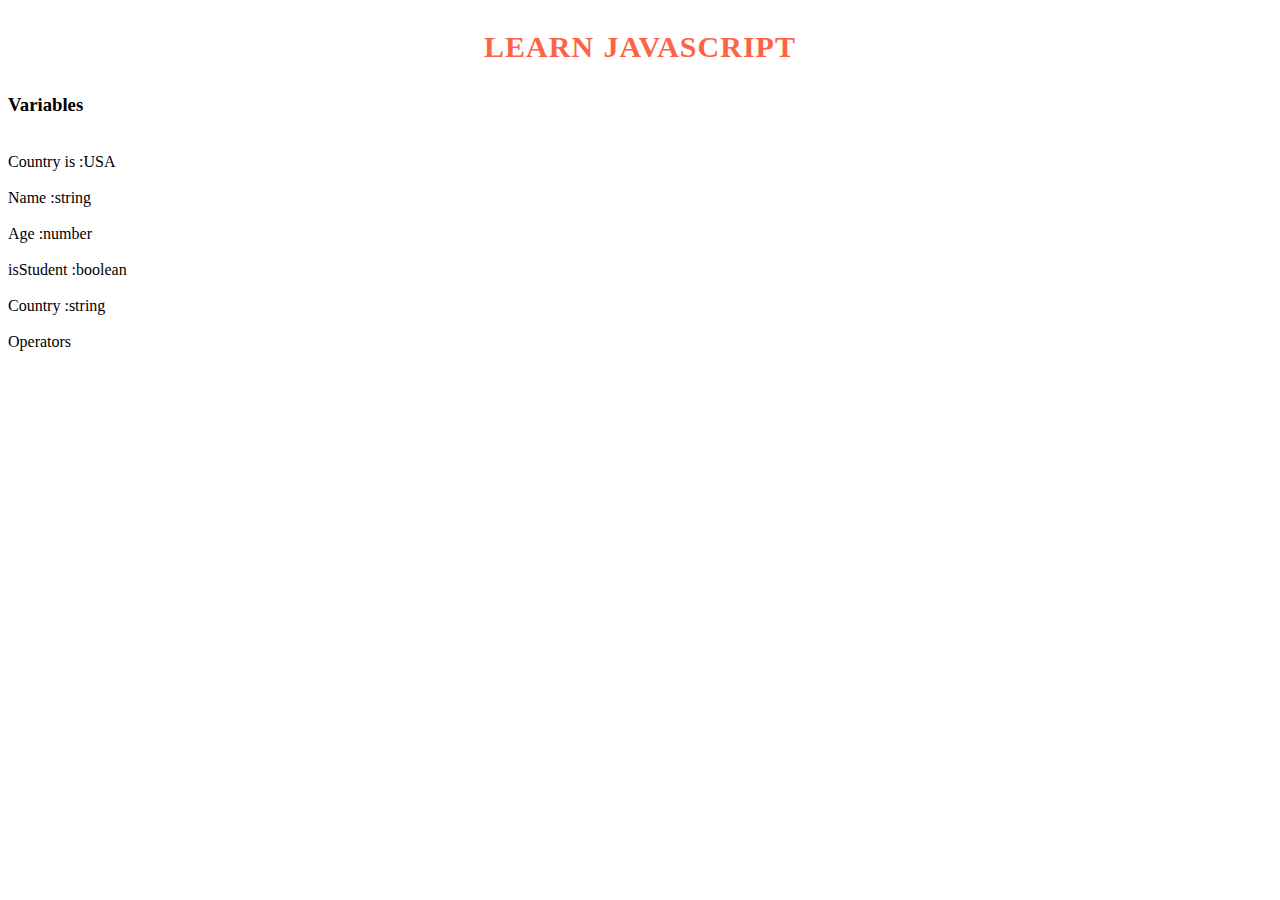
<file: learnJS.html>
<!DOCTYPE html>
<html lang="en">

<head>
  <meta charset="UTF-8">
  <meta name="viewport" content="width=device-width, initial-scale=1.0">
  <title>Learn&nbsp;JavaScript</title>

  <style>
    .heading {
      font-size: 30px;
      font-family: Georgia, 'Times New Roman', Times, serif;
      font-weight: bolder;
      text-transform: uppercase;
      letter-spacing: 1px;
      word-spacing: 1px;
      color: tomato;
      text-align: center;
      margin: 30px;
    }
  </style>
</head>

<body>
  <h1 class="heading">Learn JavaScript</h1>
  <h3>Variables</h3>
  <br>


  <!-- JavaScript Links -->
  <script src="./learnJavascript.js"></script>
  <!-- <script>
    let name = "Alex";
    console.log("Name is :", name)
  </script> -->
</body>

</html>
</file>
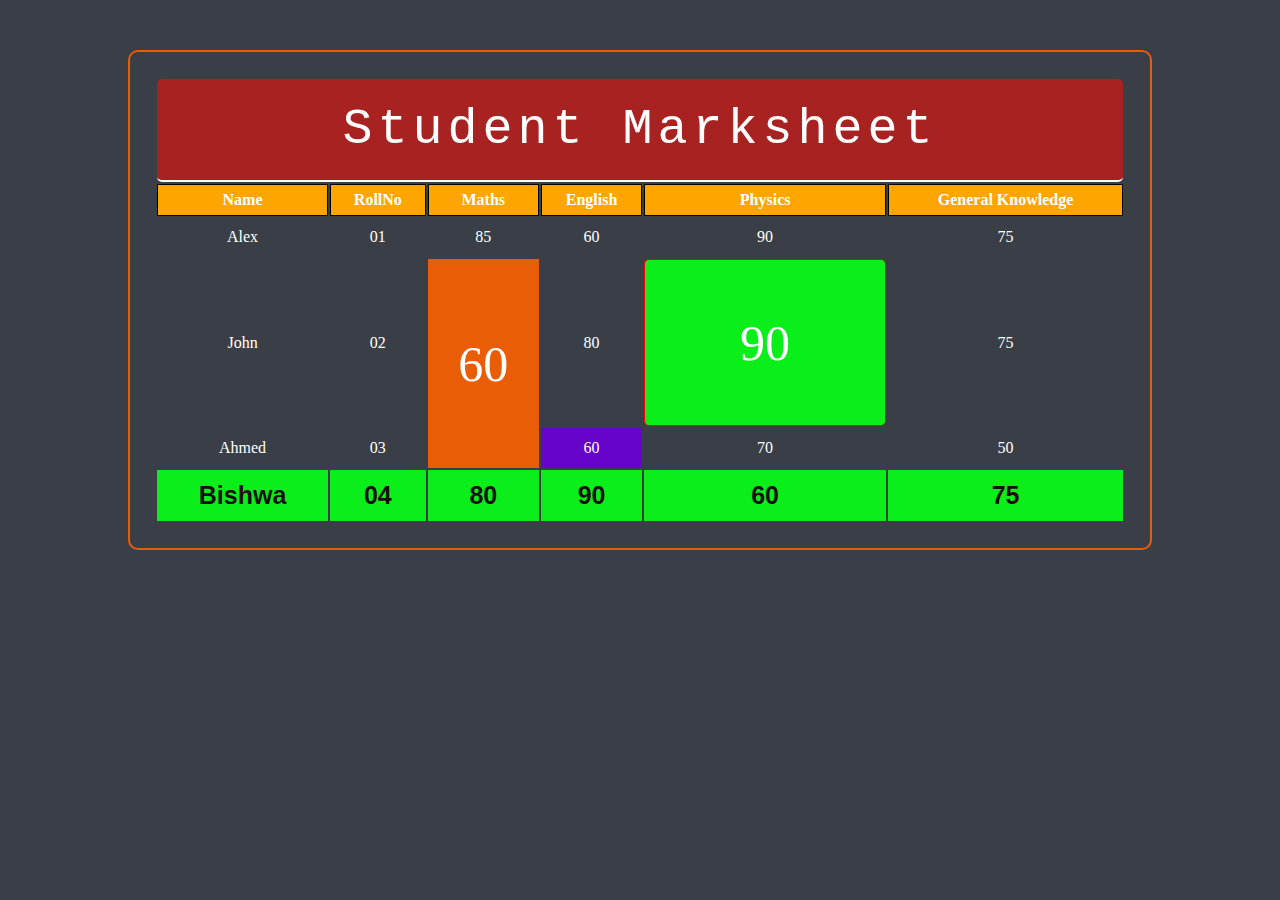
<file: marksheet.html>
<!DOCTYPE html>
<html lang="en">

<head>
  <meta charset="UTF-8">
  <meta name="viewport" content="width=device-width, initial-scale=1.0">
  <title>MarkSheet &nbsp; Layout</title>
  <link rel="stylesheet" href="marksheet.css">
</head>

<body>

  <!-- We create marksheet through table with csss -->
  <table class="main">
    <tr id="tr">
      <td colspan="6" class="superTd">Student Marksheet</td>
    </tr>

    <tr>
      <th>Name</th>
      <th>RollNo</th>
      <th>Maths</th>
      <th>English</th>
      <th>Physics</th>
      <th>General Knowledge</th>
    </tr>

    <tr>
      <td>Alex</td>
      <td>01</td>
      <td>85</td>
      <td>60</td>
      <td>90</td>
      <td>75</td>
    </tr>

    <tr>
      <td>John</td>
      <td>02</td>
      <td rowspan="2" class="Some60">60</td>
      <td>80</td>
      <td id="t90">90</td>
      <td>75</td>
    </tr>

    <tr>
      <td>Ahmed</td>
      <td>03</td>
      <!-- <td>50</td> -->
      <td id="column60">60</td>
      <td>70</td>
      <td>50</td>
      <!-- <td>70</td> -->
    </tr>

    <tr class="lastRow">
      <td>Bishwa</td>
      <td>04</td>
      <td>80</td>
      <td>90</td>
      <td>60</td>
      <td>75</td>
    </tr>

  </table>

  <br>
  <br>
  <br>


</body>

</html>
</file>
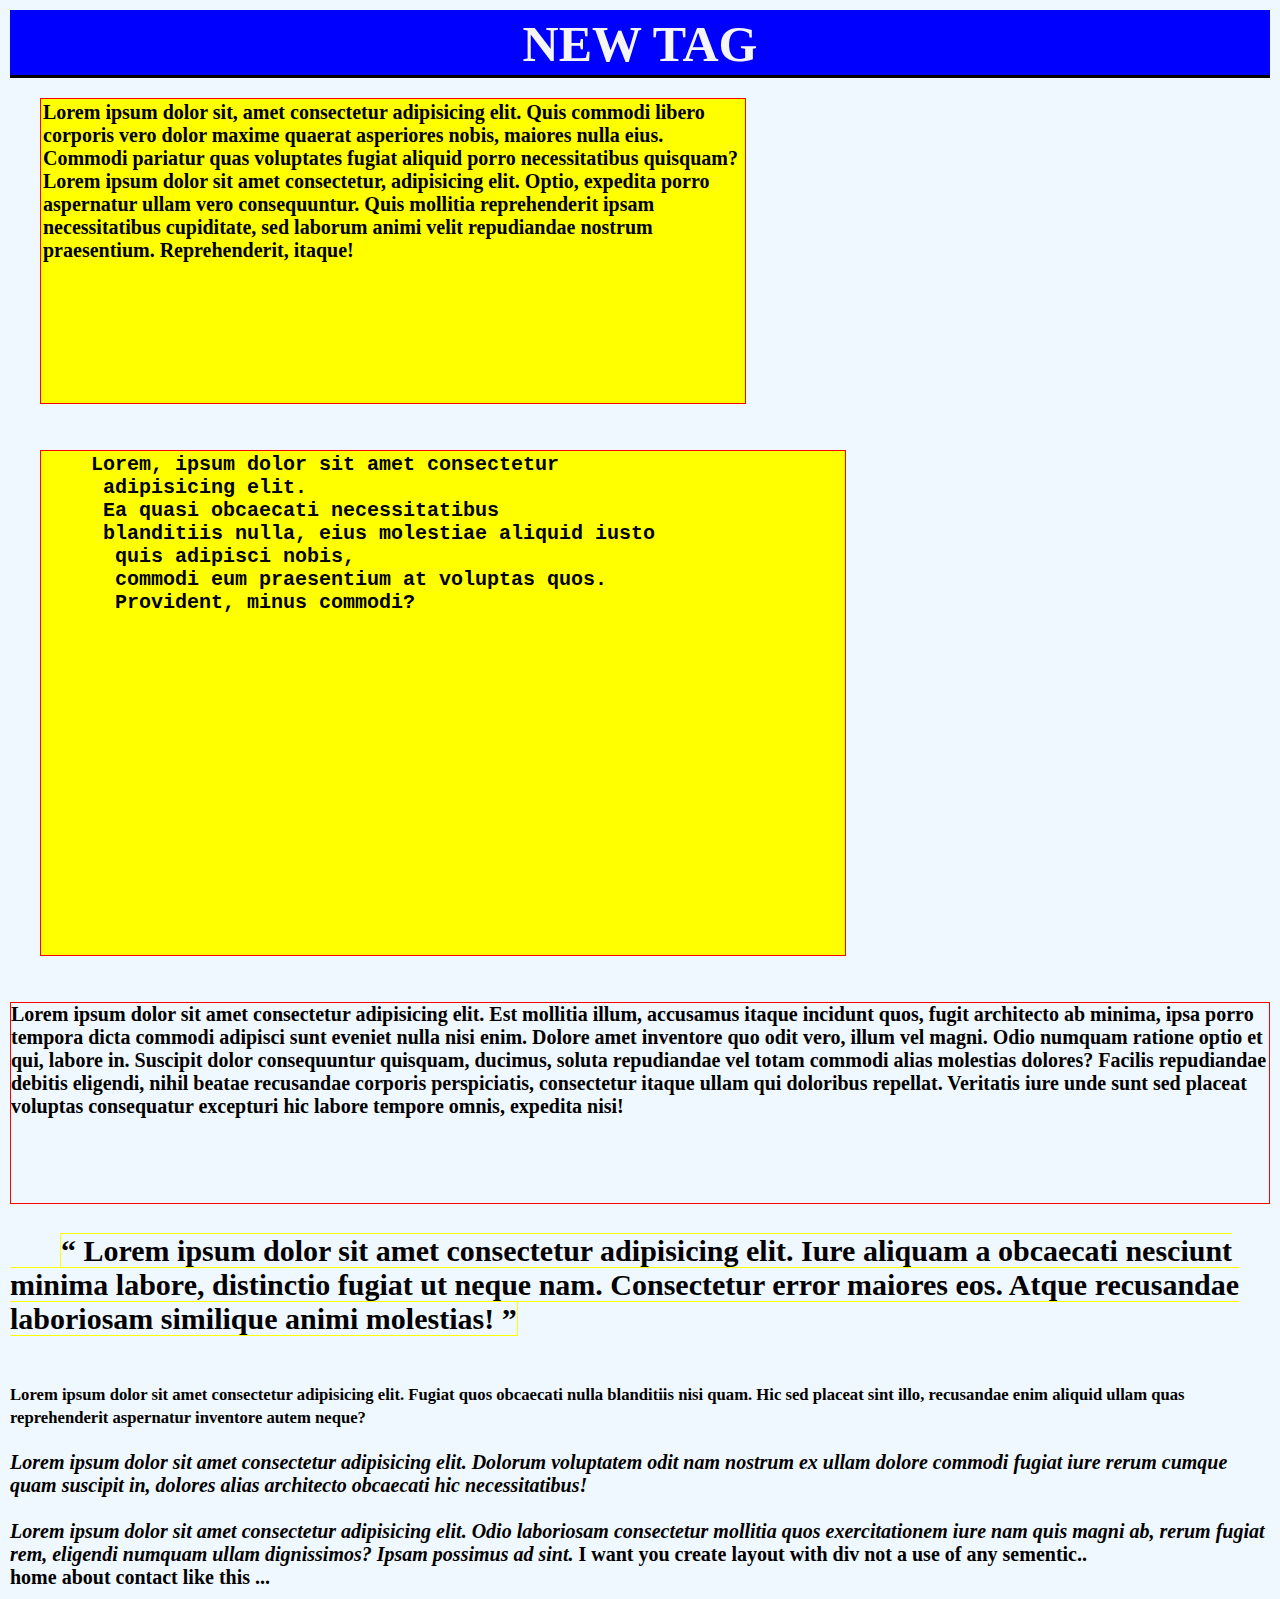
<file: newTag.html>
<!DOCTYPE html>
<html lang="en">

<head>
  <meta charset="UTF-8">
  <meta name="viewport" content="width=device-width, initial-scale=1.0">
  <title>New Tag</title>
  <link rel="stylesheet" href="fontStyle.css">

  <!-- 
    CSS's Framework . bootstrap, tailwind, Ant design, Modules CSs, Style.. Material UI 

    Already create Custom Components through framework as a like 80% 

    Core Javascript..
    
    Javascript Library, Framework  : REACT JS , NEXT JS, ANGULAR JS, VUE JS
    NodeJs is Framework of JS But Work as Runtime ENviroment. 
    RESTAPIS .

    Complete your JAVASCRIPT WITH REACT then you go to Node js Because you want fullStack Developer ...
    MERN Stack developer = REACT + you also get NEXT JS + REACT NATIVE
    MEAN STack devloper = Angular
    Mevn Stack Developer = Vue.


    These are through Core Languages Like HTML, CSS, JS


  -->


</head>

<body>

  <h1>New TAG</h1>

  <!-- <p></p> and <pre></pre> -->
  <p class="p1">
    Lorem ipsum dolor sit, amet consectetur adipisicing elit. Quis commodi libero corporis vero dolor maxime quaerat
    asperiores nobis, maiores nulla eius. Commodi pariatur quas voluptates fugiat aliquid porro necessitatibus quisquam?
    Lorem ipsum dolor sit amet consectetur, adipisicing elit. Optio, expedita porro aspernatur ullam vero consequuntur.
    Quis mollitia reprehenderit ipsam necessitatibus cupiditate, sed laborum animi velit repudiandae nostrum
    praesentium. Reprehenderit, itaque!
  </p>

  <br>
  <br>

  <pre class="p2">
    Lorem, ipsum dolor sit amet consectetur
     adipisicing elit.
     Ea quasi obcaecati necessitatibus 
     blanditiis nulla, eius molestiae aliquid iusto
      quis adipisci nobis, 
      commodi eum praesentium at voluptas quos. 
      Provident, minus commodi?
  </pre>

  <br>
  <br>

  <blockquote>
    Lorem ipsum dolor sit amet consectetur adipisicing elit. Est mollitia illum, accusamus itaque incidunt quos, fugit
    architecto ab minima, ipsa porro tempora dicta commodi adipisci sunt eveniet nulla nisi enim.
    Dolore amet inventore quo odit vero, illum vel magni. Odio numquam ratione optio et qui, labore in. Suscipit dolor
    consequuntur quisquam, ducimus, soluta repudiandae vel totam commodi alias molestias dolores?
    Facilis repudiandae debitis eligendi, nihil beatae recusandae corporis perspiciatis, consectetur itaque ullam qui
    doloribus repellat. Veritatis iure unde sunt sed placeat voluptas consequatur excepturi hic labore tempore omnis,
    expedita nisi!
  </blockquote>

  <q>
    Lorem ipsum dolor sit amet consectetur adipisicing elit. Iure aliquam a obcaecati nesciunt minima labore, distinctio
    fugiat ut neque nam. Consectetur error maiores eos. Atque recusandae laboriosam similique animi molestias!
  </q>

  <br>
  <br>
  <br>
  <small>
    Lorem ipsum dolor sit amet consectetur adipisicing elit. Fugiat quos obcaecati nulla blanditiis nisi quam. Hic sed
    placeat sint illo, recusandae enim aliquid ullam quas reprehenderit aspernatur inventore autem neque?
  </small>
  <br>
  <br>
  <i>Lorem ipsum dolor sit amet consectetur adipisicing elit. Dolorum voluptatem odit nam nostrum ex ullam dolore
    commodi fugiat iure rerum cumque quam suscipit in, dolores alias architecto obcaecati hic necessitatibus!</i>

  <br>
  <br>

  <cite>
    Lorem ipsum dolor sit amet consectetur adipisicing elit. Odio laboriosam consectetur mollitia quos exercitationem
    iure nam quis magni ab, rerum fugiat rem, eligendi numquam ullam dignissimos? Ipsam possimus ad sint.
  </cite>


  <!-- completed your Yesterday code  through sementic layout like <header> <navbar> so on .. -->

  I want you create layout with div not a use of any sementic..
  <div class="">
    <div class="">
      <div></div>
    </div>
  </div>

  home about contact like this ...



  <!-- Javascript Code here.. -->

  <!-- <script></script>
  <script></script>
  <script></script>
  <script></script> -->
</body>

</html>
</file>
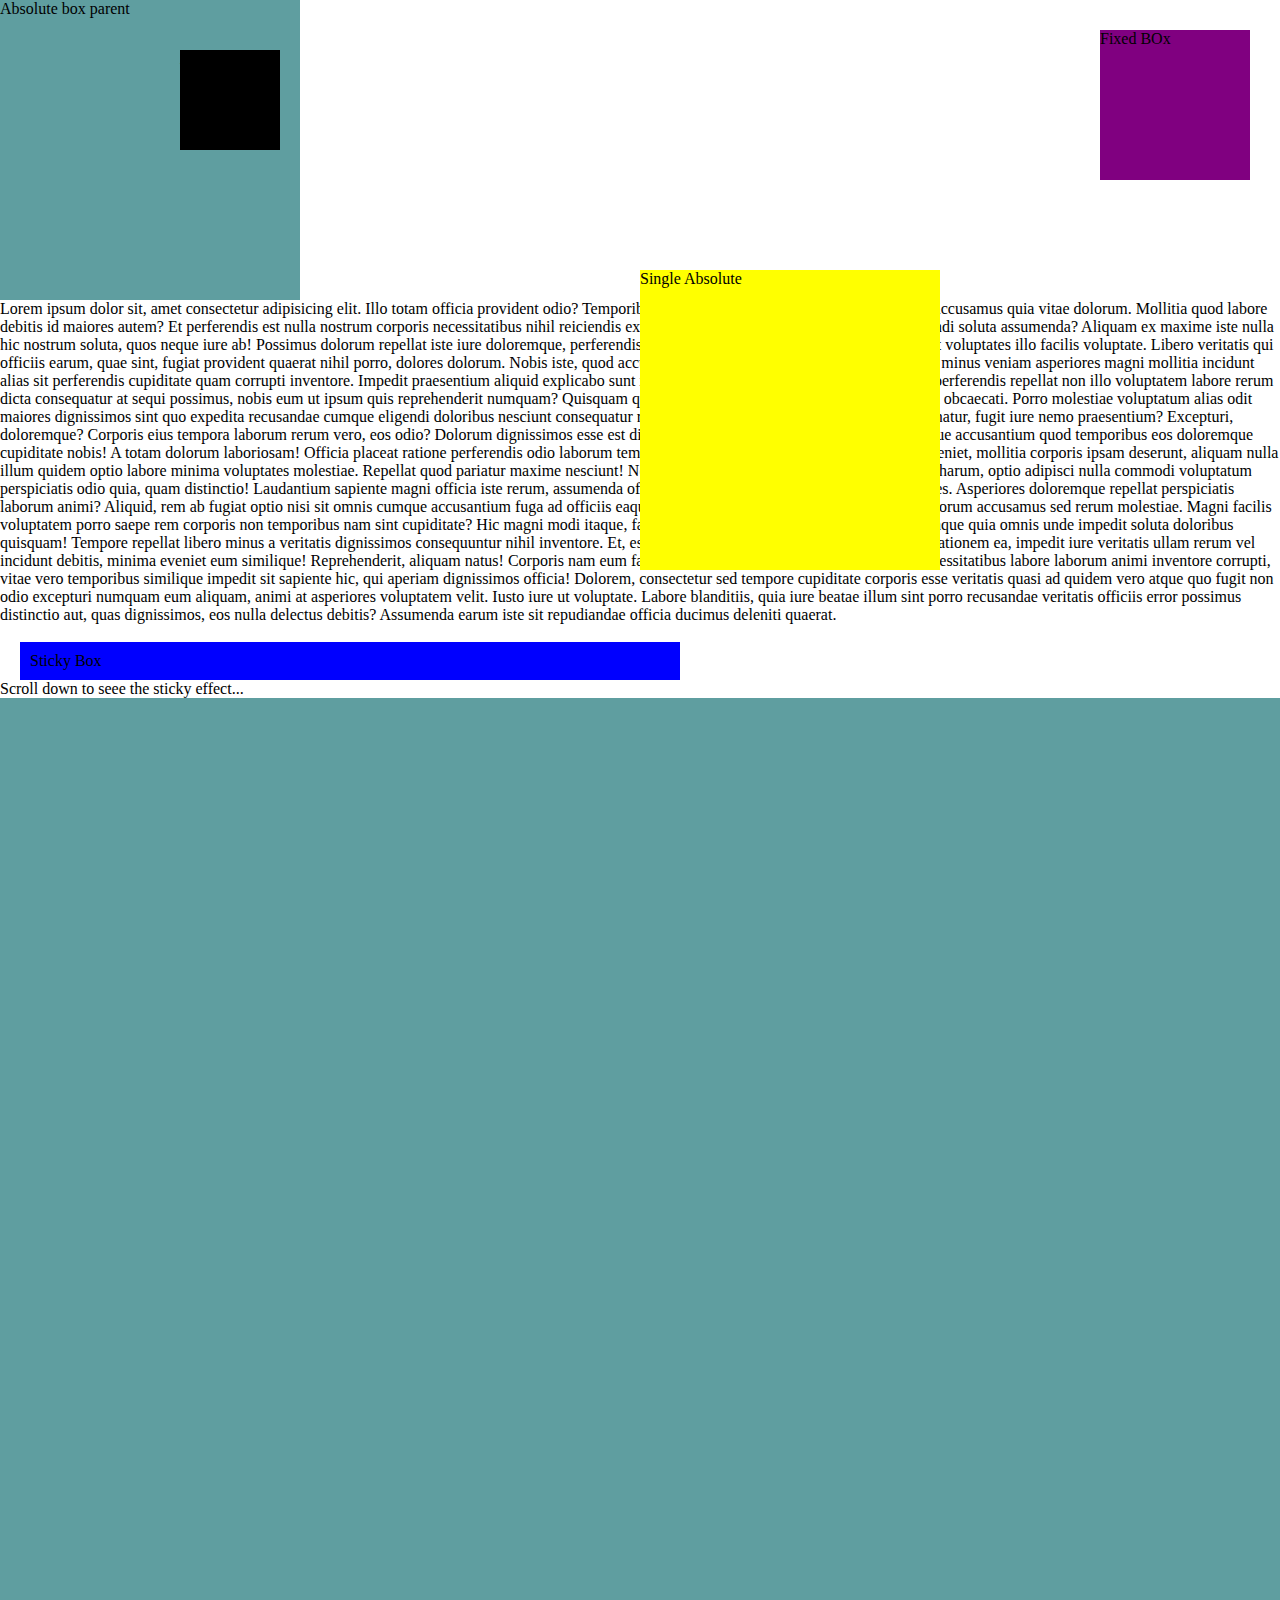
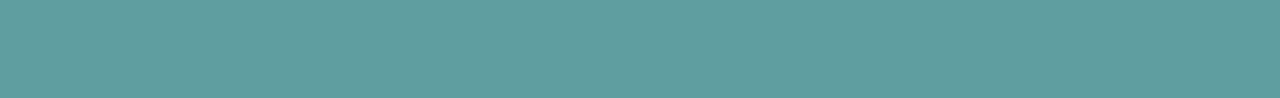
<file: position.html>
<!DOCTYPE html>
<html lang="en">

<head>
  <meta charset="UTF-8">
  <meta name="viewport" content="width=device-width, initial-scale=1.0">
  <title>Position</title>


  <style>
    * {
      margin: 0;
      padding: 0;
    }

    /* Position */
    /* We have 5 types of positon in CSS  ( Static, Relative, Absolute, fixed, sticky */
    /* Static: This is by default position on our webpage and static don't need property of top, right, bottom, left */

    .static-box {
      width: 200px;
      height: 200px;
      background-color: lightblue;
      position: static;
      /* top: 60px;
      left: 30px; */
    }

    /* Relative : it's a normal positon and get a property like top, right, bottom, left  */
    .relative-box {
      width: 200px;
      height: 200px;
      background-color: blue;
      position: relative;
      top: 20px;
      left: 30px;
    }

    /* Absolute : If is default postion if you use postion through top, right,bottom, left then take postion through browser like whole page . 
    - Absolute with relative : then it will take postiin through relative postion like parent postion of main container inside we use absolute .
    */

    .Single-Absolute {
      width: 300px;
      height: 300px;
      background-color: yellow;
      /* position: absolute; */
      position: absolute;
      top: 30%;
      left: 50%;
    }


    .absolute-box1 {
      position: relative;
      width: 300px;
      height: 300px;
      background-color: cadetblue;

    }

    .absolute-box2 {
      width: 100px;
      height: 100px;
      background-color: black;
      position: absolute;
      top: 50px;
      right: 20px;
    }

    /* Fixed Positon : never depend on other postion you use fixed any every never change position behaviour of scrollbar and and multiple section  */

    .fixed-box {
      width: 150px;
      height: 150px;
      background-color: purple;
      position: fixed;
      right: 30px;
      top: 30px;
    }
  </style>

  <style>
    .sticky-box {
      width: 50%;
      background-color: blue;
      position: sticky;
      top: 0;
      padding: 10px;
      margin-left: 20px;
    }
  </style>
</head>

<body>
  <!-- <div class="static-box">
    Static Box
  </div> -->
  <!-- <div class="relative-box">
    Relative Box
  </div> -->

  <div class="Single-Absolute">
    Single Absolute
  </div>

  <div class="absolute-box1">
    Absolute box parent
    <div class="absolute-box2">
      Absolute Box Child
    </div>

  </div>


  <div class="fixed-box">
    Fixed BOx
  </div>

  Lorem ipsum dolor sit, amet consectetur adipisicing elit. Illo totam officia provident odio? Temporibus distinctio
  maiores saepe aliquam expedita accusamus quia vitae dolorum. Mollitia quod labore debitis id maiores autem?
  Et perferendis est nulla nostrum corporis necessitatibus nihil reiciendis expedita natus omnis sed, quisquam ipsum
  eligendi soluta assumenda? Aliquam ex maxime iste nulla hic nostrum soluta, quos neque iure ab!
  Possimus dolorum repellat iste iure doloremque, perferendis praesentium hic blanditiis molestias provident voluptates
  illo facilis voluptate. Libero veritatis qui officiis earum, quae sint, fugiat provident quaerat nihil porro, dolores
  dolorum.
  Nobis iste, quod accusamus, esse neque quas voluptatibus natus ex minus veniam asperiores magni mollitia incidunt
  alias sit perferendis cupiditate quam corrupti inventore. Impedit praesentium aliquid explicabo sunt iure. Nostrum!
  Obcaecati quisquam facilis ab perferendis repellat non illo voluptatem labore rerum dicta consequatur at sequi
  possimus, nobis eum ut ipsum quis reprehenderit numquam? Quisquam quis, blanditiis dolorem consequatur laboriosam
  obcaecati.
  Porro molestiae voluptatum alias odit maiores dignissimos sint quo expedita recusandae cumque eligendi doloribus
  nesciunt consequatur repellat facilis ea illum ipsa libero ipsam aspernatur, fugit iure nemo praesentium? Excepturi,
  doloremque?
  Corporis eius tempora laborum rerum vero, eos odio? Dolorum dignissimos esse est dicta? Dolores magnam quas mollitia
  quasi, eaque accusantium quod temporibus eos doloremque cupiditate nobis! A totam dolorum laboriosam!
  Officia placeat ratione perferendis odio laborum tempora explicabo dolores, pariatur quibusdam eveniet, mollitia
  corporis ipsam deserunt, aliquam nulla illum quidem optio labore minima voluptates molestiae. Repellat quod pariatur
  maxime nesciunt!
  Necessitatibus ad, officia voluptatem amet iusto harum, optio adipisci nulla commodi voluptatum perspiciatis odio
  quia, quam distinctio! Laudantium sapiente magni officia iste rerum, assumenda officiis esse temporibus in,
  dignissimos asperiores.
  Asperiores doloremque repellat perspiciatis laborum animi? Aliquid, rem ab fugiat optio nisi sit omnis cumque
  accusantium fuga ad officiis eaque autem vel voluptatibus qui. Voluptatibus laborum accusamus sed rerum molestiae.
  Magni facilis voluptatem porro saepe rem corporis non temporibus nam sint cupiditate? Hic magni modi itaque, facilis
  ducimus eos eligendi laborum nobis, cumque quia omnis unde impedit soluta doloribus quisquam!
  Tempore repellat libero minus a veritatis dignissimos consequuntur nihil inventore. Et, esse voluptates. Accusantium
  soluta sunt exercitationem ea, impedit iure veritatis ullam rerum vel incidunt debitis, minima eveniet eum similique!
  Reprehenderit, aliquam natus! Corporis nam eum facilis aspernatur rerum ab perferendis iusto necessitatibus labore
  laborum animi inventore corrupti, vitae vero temporibus similique impedit sit sapiente hic, qui aperiam dignissimos
  officia!
  Dolorem, consectetur sed tempore cupiditate corporis esse veritatis quasi ad quidem vero atque quo fugit non odio
  excepturi numquam eum aliquam, animi at asperiores voluptatem velit. Iusto iure ut voluptate.
  Labore blanditiis, quia iure beatae illum sint porro recusandae veritatis officiis error possimus distinctio aut, quas
  dignissimos, eos nulla delectus debitis? Assumenda earum iste sit repudiandae officia ducimus deleniti quaerat.

  <br>
  <br>
  <div class="sticky-box">
    Sticky Box
  </div>
  <p>Scroll down to seee the sticky effect...</p>
  <div style="height: 1000px; background-color: cadetblue; ">

  </div>



</body>

</html>
</file>
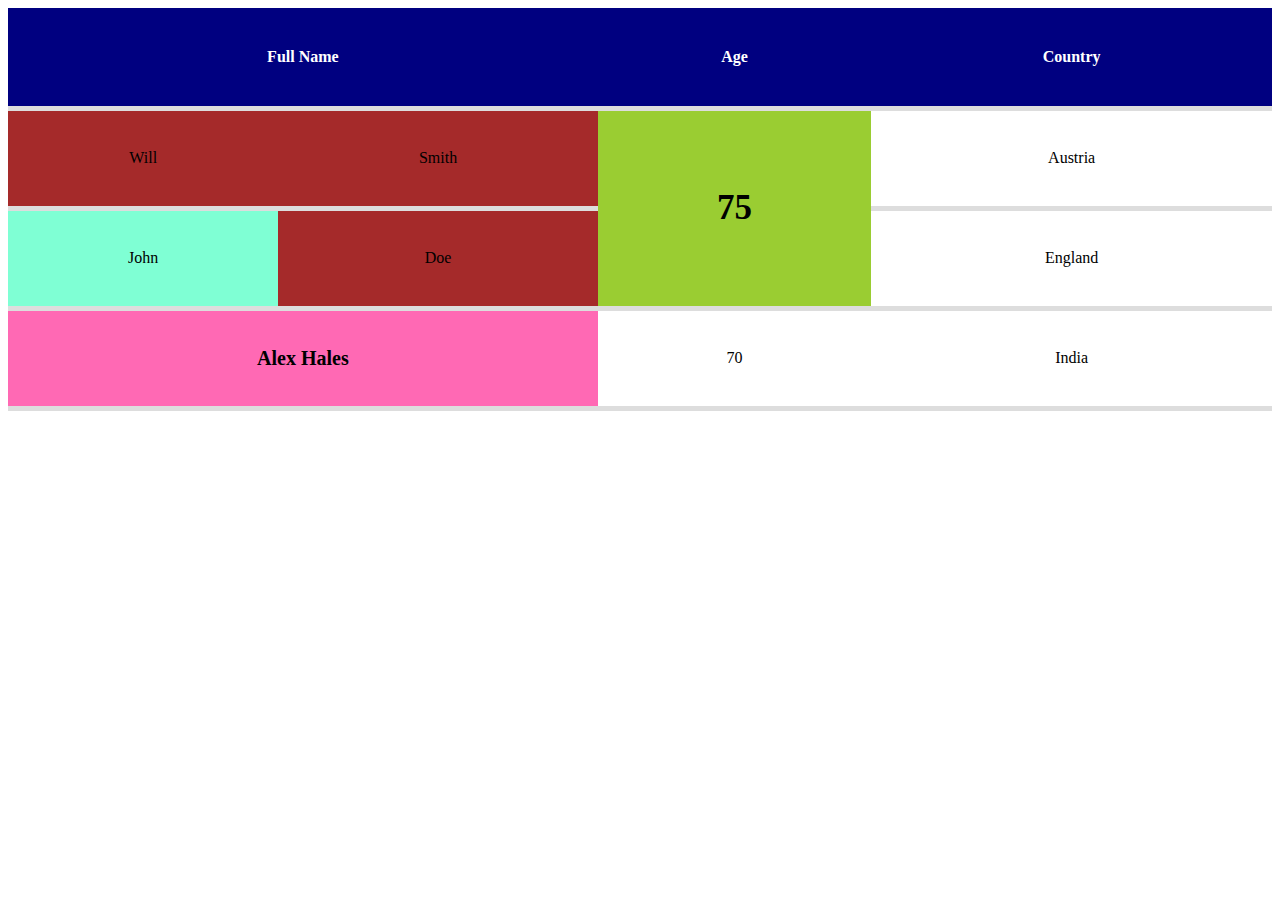
<file: table.html>
<!DOCTYPE html>
<html lang="en">

<head>
  <meta charset="UTF-8">
  <meta name="viewport" content="width=device-width, initial-scale=1.0">
  <title>Table</title>

  <style>
    table,
    th,
    td {
      /* border: 1px solid black; */
      border-collapse: collapse;
    }

    tr {
      /* border: 1px solid red; */
      height: 100px;
      text-align: center;

    }

    /* tr:nth-child(odd) {
      background-color: #09ec0d;
    } */

    /* td:nth-child(even),
    th:nth-child(even) {
      background-color: #2f09ec;
    } */

    th,
    td {
      padding: 7px;
      border-bottom: 5px solid #DDD;

    }

    tr:hover {
      background-color: goldenrod;
    }

    .age:hover {
      background-color: blue;
    }
  </style>

</head>

<body>
  <table style="width: 100%;">

    <colgroup>
      <col span="2" style="background-color: brown;" />
    </colgroup>
    <!-- We use tr for row -->
    <tr style="background-color: navy; color: white;">
      <!-- We use th for heading of column names -->
      <th colspan="2">Full Name</th>
      <!-- <th>First Name</th> -->
      <!-- <th>Last Name</th> -->
      <th class="age">Age</th>
      <th>Country</th>
    </tr>

    <tr">
      <td>Will</td>
      <td>Smith</td>
      <td rowspan="2" style="background-color: yellowgreen; font-size: 35px; font-weight: 900;">75</td>
      <!-- <td>45</td> -->

      <td>Austria</td>
      </tr>

      <tr>
        <td style=" background-color: aquamarine;">John</td>
        <td>Doe</td>
        <!-- <td>50</td> -->
        <td>England</td>
      </tr>

      <tr>
        <td colspan="2" style="font-size: 20px; font-weight: 900; background-color: hotpink;">Alex Hales</td>
        <!-- <td>Alex</td> -->
        <!-- <td>hales</td> -->
        <td>70</td>
        <td>India</td>
      </tr>
  </table>

</body>

</html>
</file>
<file: cal.css>
* {
  margin: 0;
  padding: 0;
  font-family: Arial, Helvetica, sans-serif;
  box-sizing: border-box;
}

body {
  background-color: #8bc6ec;
  min-height: 100vh;
  display: flex;
  justify-content: center;
  align-items: center;
}

.container {
  background-color: #00000000;
  padding: 25px;
  width: 350px;
  border-radius: 20px;
  border: 1px solid rgb(15, 21, 4);
}

.cal-text {
  margin-bottom: 20px;
  padding-left: 5px;
}

.cal-text p {
  width: 100%;
  font-size: 3rem;
  text-align: end;
  background-color: #333333;
  border-radius: 15px;
  color: #fff;
  border: none;
  outline: none;
  word-wrap: break-word;
  word-break: break-all;
  padding-right: 10px;
}

.cal-keys {
  display: grid;
  grid-template-columns: repeat(4, 1fr);
  grid-row-gap: 20px;
  grid-column-gap: 15px;
}

button {
  background-color: #333333;
  color: #fff;
  font-size: 1.2rem;
  border: none;
  border-radius: 70%;
  cursor: pointer;
  height: 65px;
  width: 65px;
}

button:active,
button:focus {
  filter: brightness(120%);
}

button:hover {
  background-color: #e70909;
}

.key-zero {
  grid-column: span 2;
  width: 100%;
  border-radius: 30px;
}

.key-operate {
  background: #ff9501;
}

.key-other {
  background: #a6a6a6;
}
</file>
<file: style.css>
/* External CSS */

/* h1 {
  background-color: red !important;
  padding: 30px;
  width: 400px;
  height: 400px;
  border: 5px solid green;
  margin: 10px;
} */

/* * {
  background-color: yellow;
} */

h1 {
  font-size: 30px;
  color: green;
  font-weight: 900;
  text-transform: capitalize;
}
</file>
<file: marksheet.css>
* {
  margin: 0;
  padding: 0;
}

body {
  background-color: #3a3f47;
  color: #fff;
}

.main {
  border: 2px solid #e85d06;
  width: 80%;
  height: 500px;
  margin: 50px auto;
  padding: 25px 25px;
  border-radius: 10px;
}

/* we use id so we need to use # */
/* #tr {
  border: 1px solid red;
} */

.superTd {
  border-bottom: 2px solid;
  background-color: #a92222;
  font-family: "Courier New", Courier, monospace;
  font-size: 50px;
  letter-spacing: 5px;
  padding: 20px;
  border-radius: 5px;
  text-align: center;
}

/* Directly target to HTML Tag of th */
th {
  border: 1px solid black;
  background-color: orange;
  text-align: center;
  padding: 5px;
}

td {
  /* border: 1px solid blue; */
  padding: 10px;
  text-align: center;
  cursor: pointer;
}

#column60 {
  background-color: #6704ca;
}

.Some60 {
  background-color: #e85d06;
  font-size: 50px;
}
.Some60:hover {
  background-color: #0d56cc;
}

.lastRow {
  background-color: #0aee19;
  color: #131111;
  font-size: 25px;
  font-weight: 900;
  font-family: "Franklin Gothic Medium", "Arial Narrow", Arial, sans-serif;
}

#t90 {
  border: 1px solid red;
  background-color: #0aee19;
  border-radius: 5px;
  padding: 50px;
  font-size: 50px;
}
#t90:hover {
  background-color: #6704ca;
}
</file>
<file: fontStyle.css>
* {
  margin: 0;
  padding: 0;
}

body {
  font-size: 20px;
  padding: 10px;
  background-color: aliceblue;
  color: black;
  font-weight: 600;
}

h1 {
  font-size: 50px;
  color: whitesmoke;
  text-align: center;
  text-transform: uppercase;
  background-color: blue;
  height: 60px;
  padding-top: 5px;
  border-bottom: 3px solid black;
  margin-bottom: 20px;
}

.p1 {
  width: 700px;
  height: 300px;
  border: 1px solid red;
  background-color: yellow;
  padding: 2px;
  margin-left: 30px;
  font-size: 20px;
}

.p2 {
  width: 800px;
  height: 500px;
  border: 1px solid red;
  background-color: yellow;
  padding: 2px;
  margin-left: 30px;
}

blockquote {
  /* width: 700px; */
  height: 200px;
  border: 1px solid red;
  margin-bottom: 30px;
}

q {
  border: 1px solid yellow;
  font-size: 30px;
  margin-left: 50px;
}
</file>
